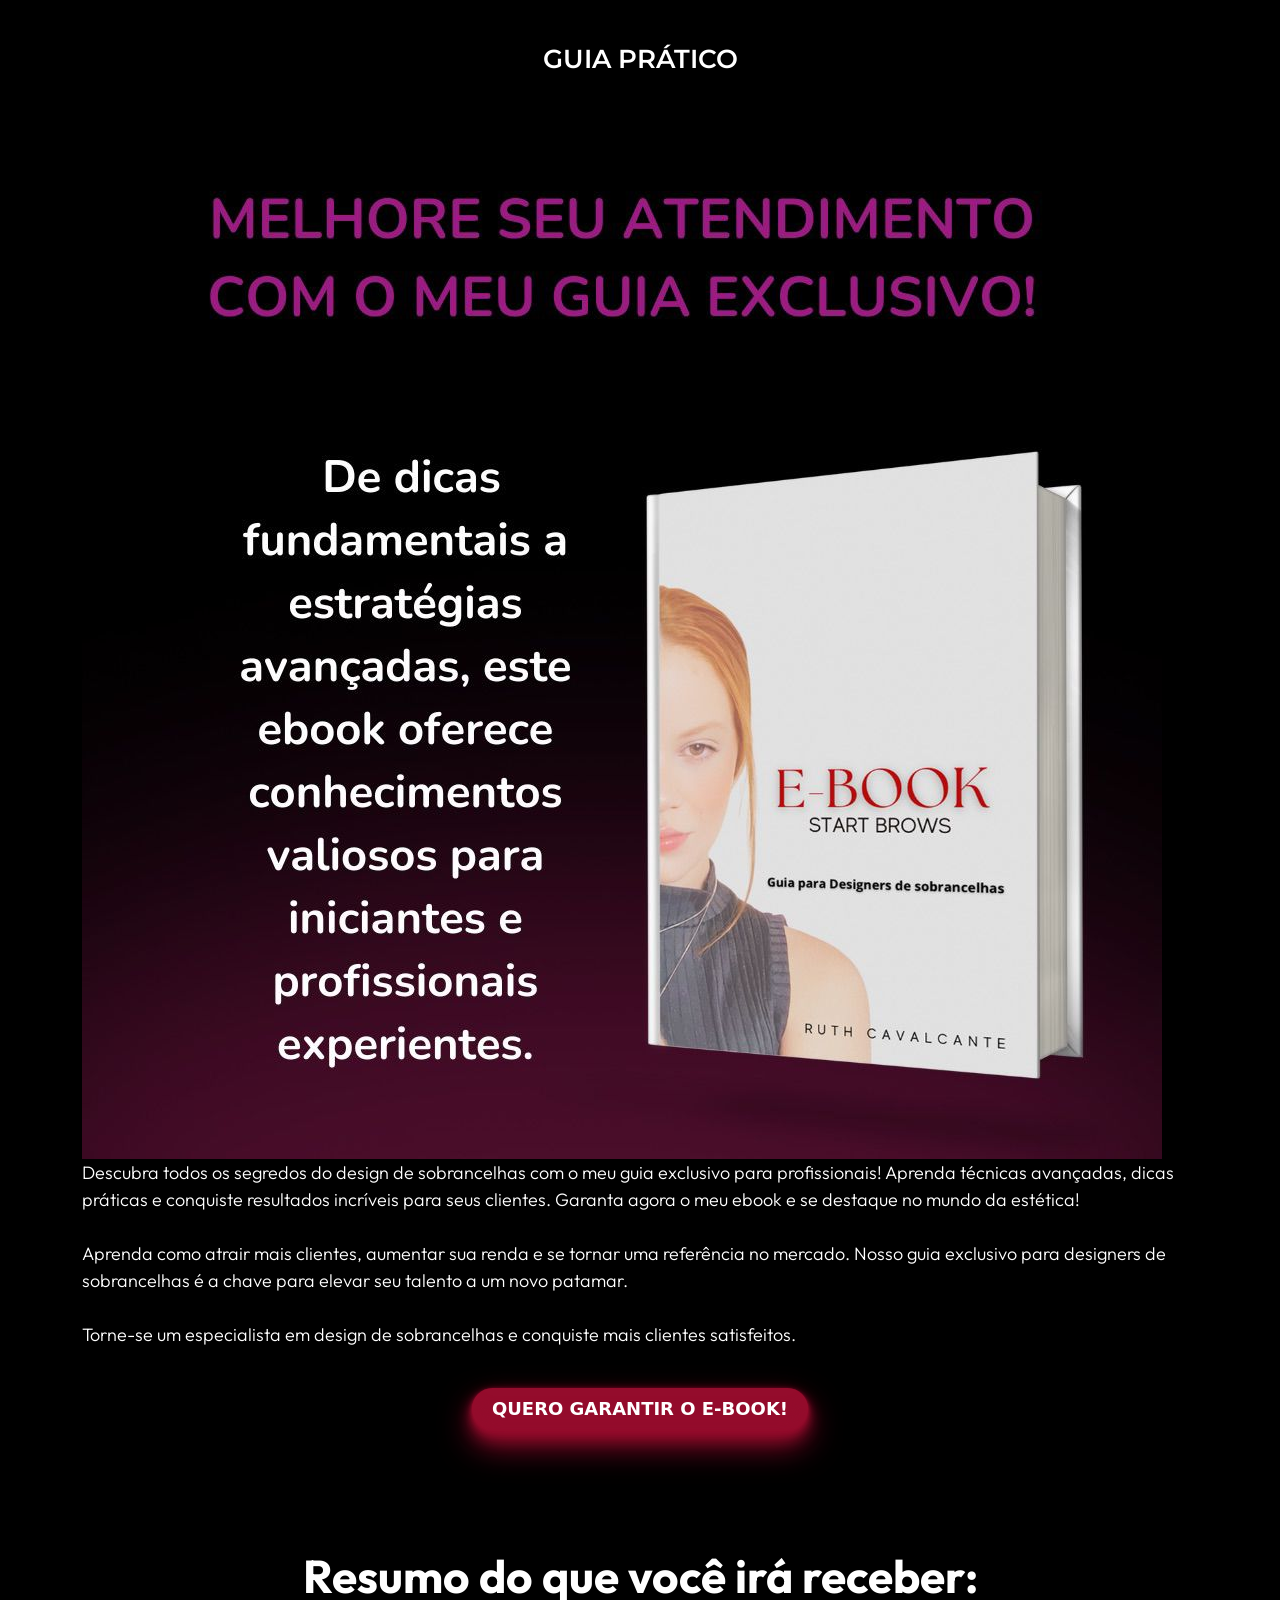
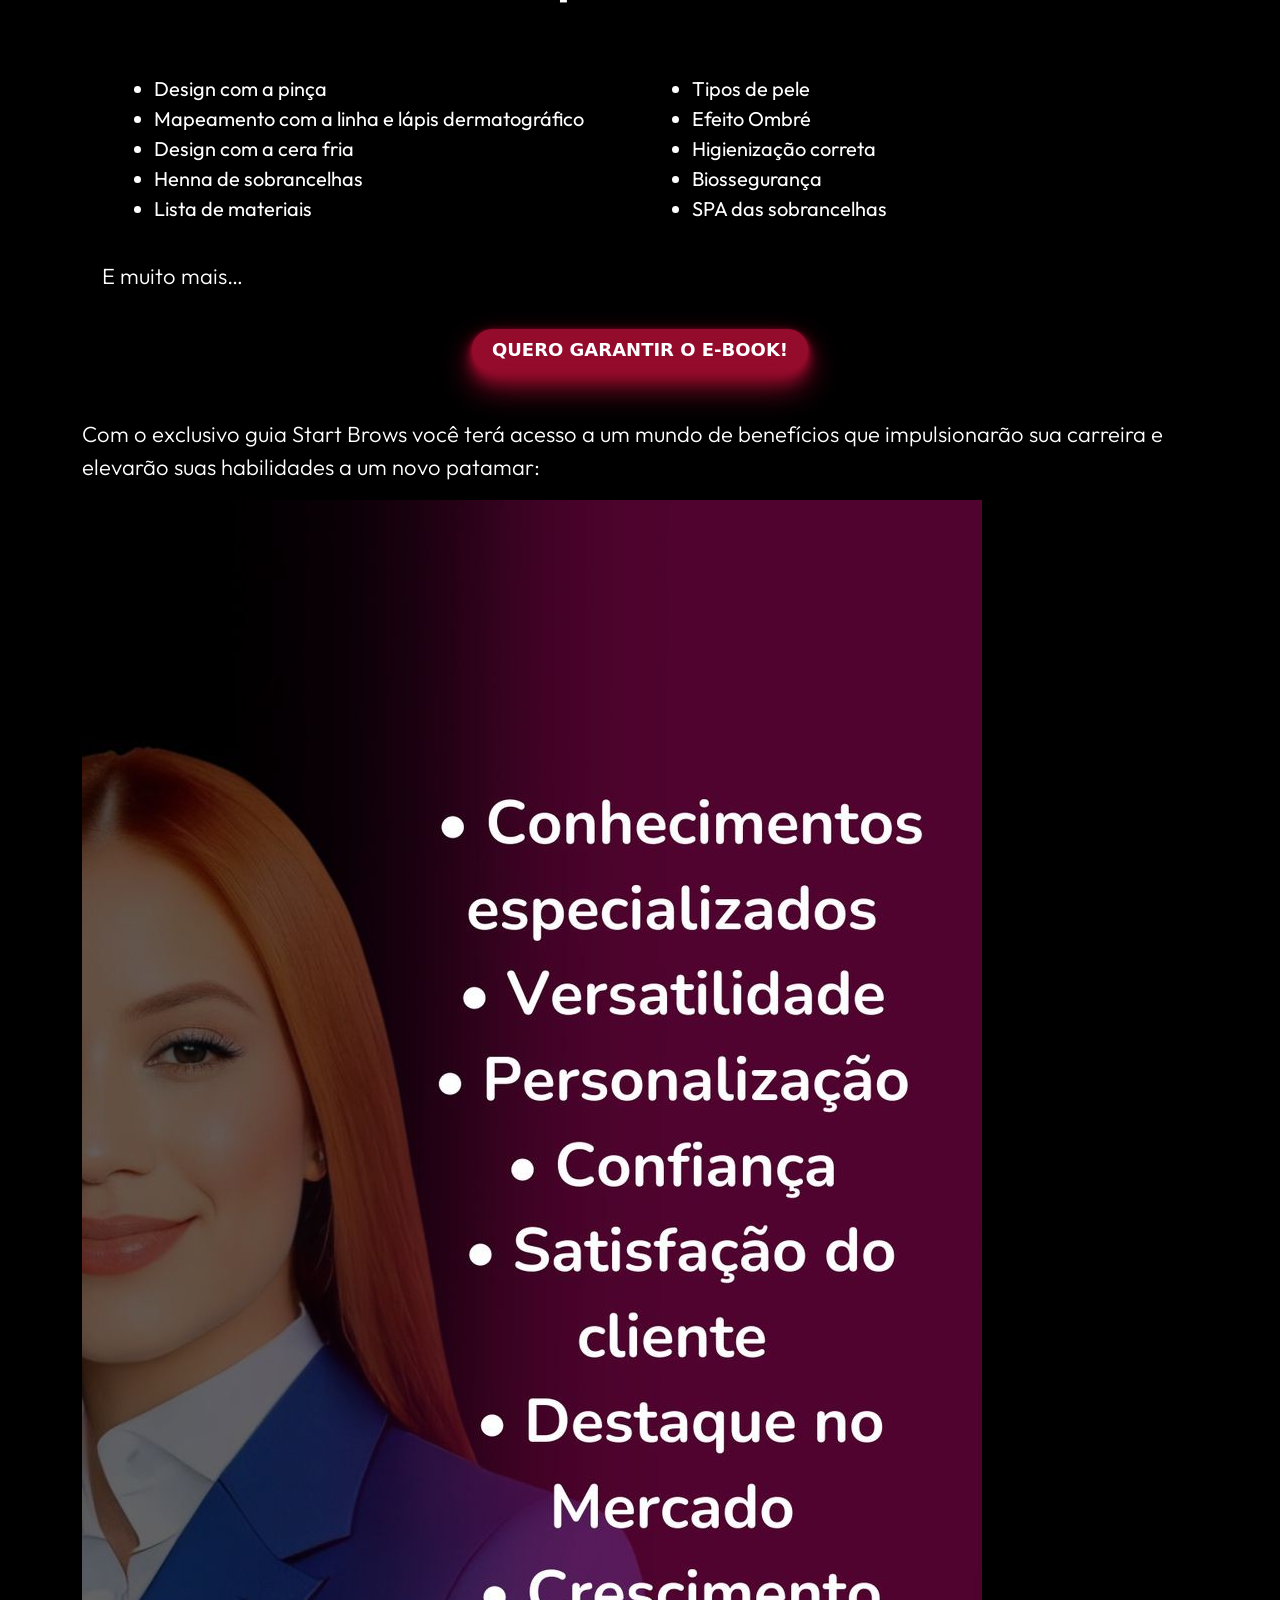
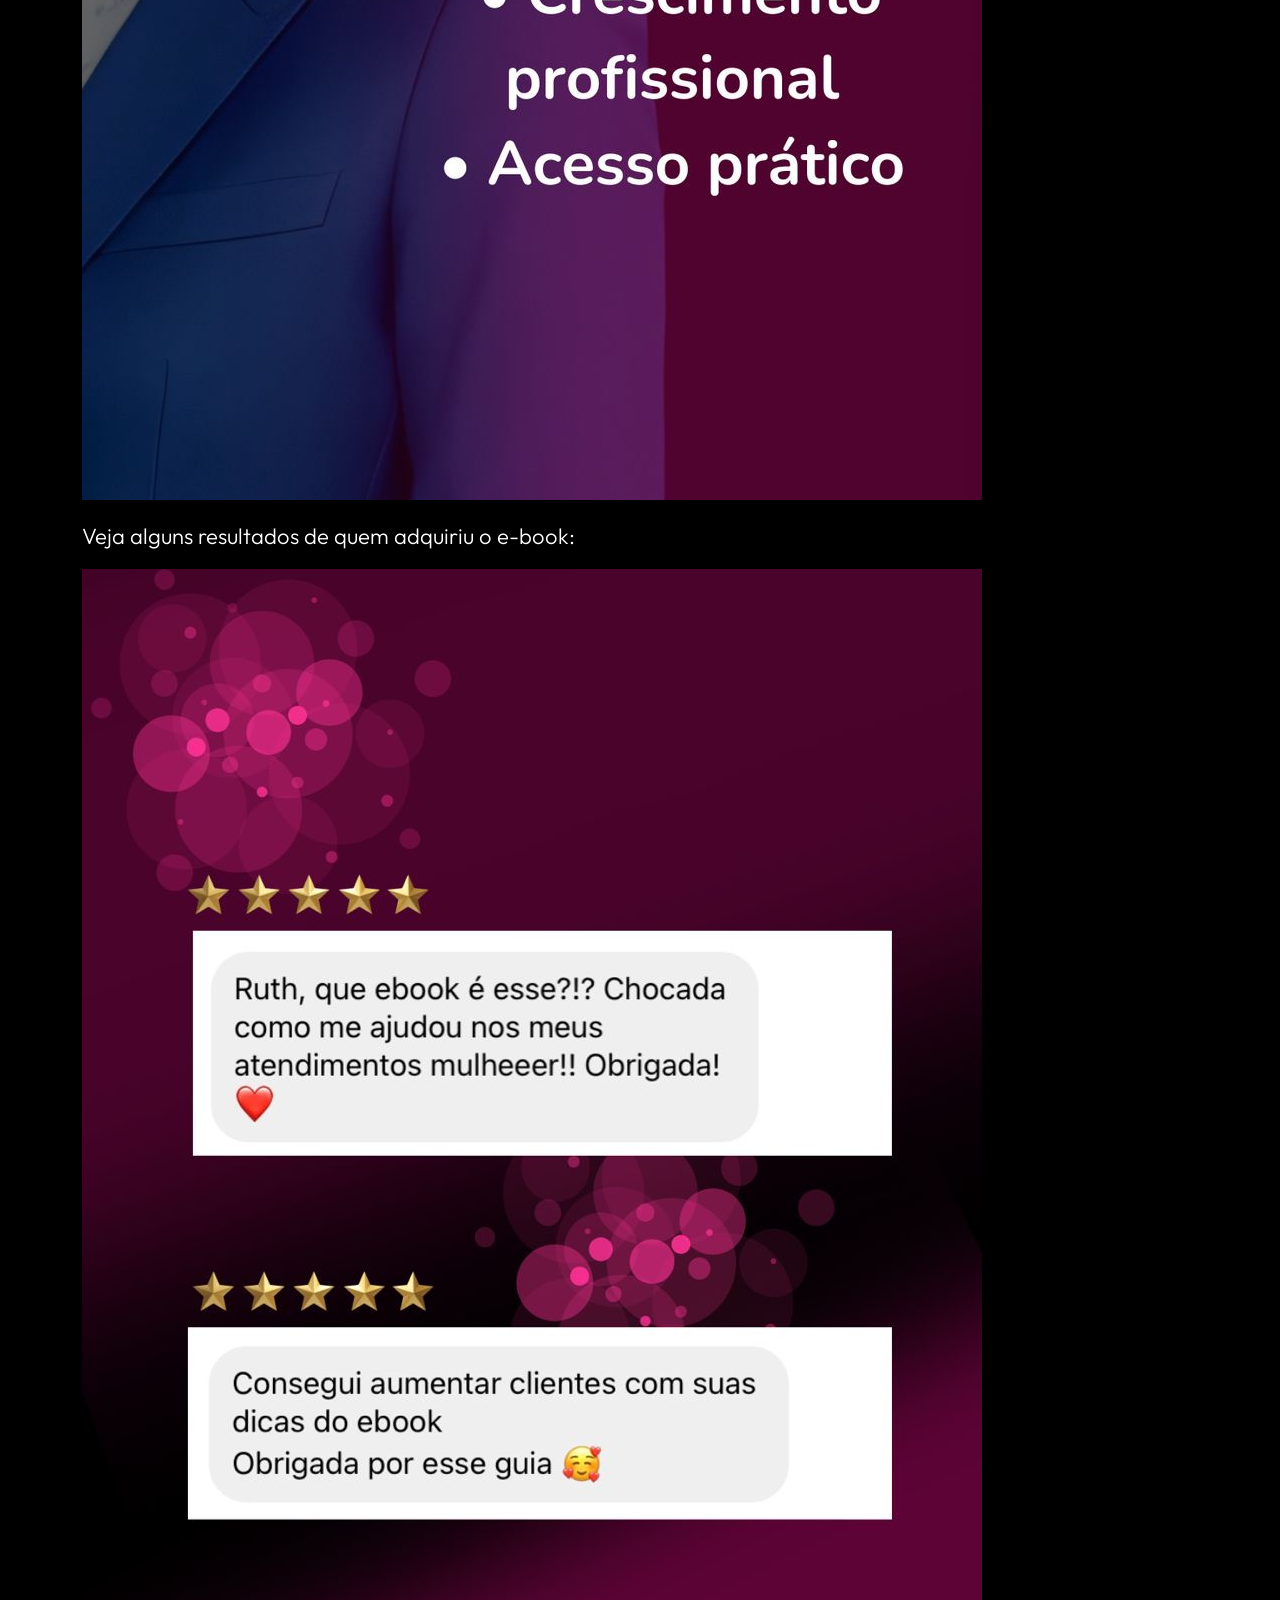
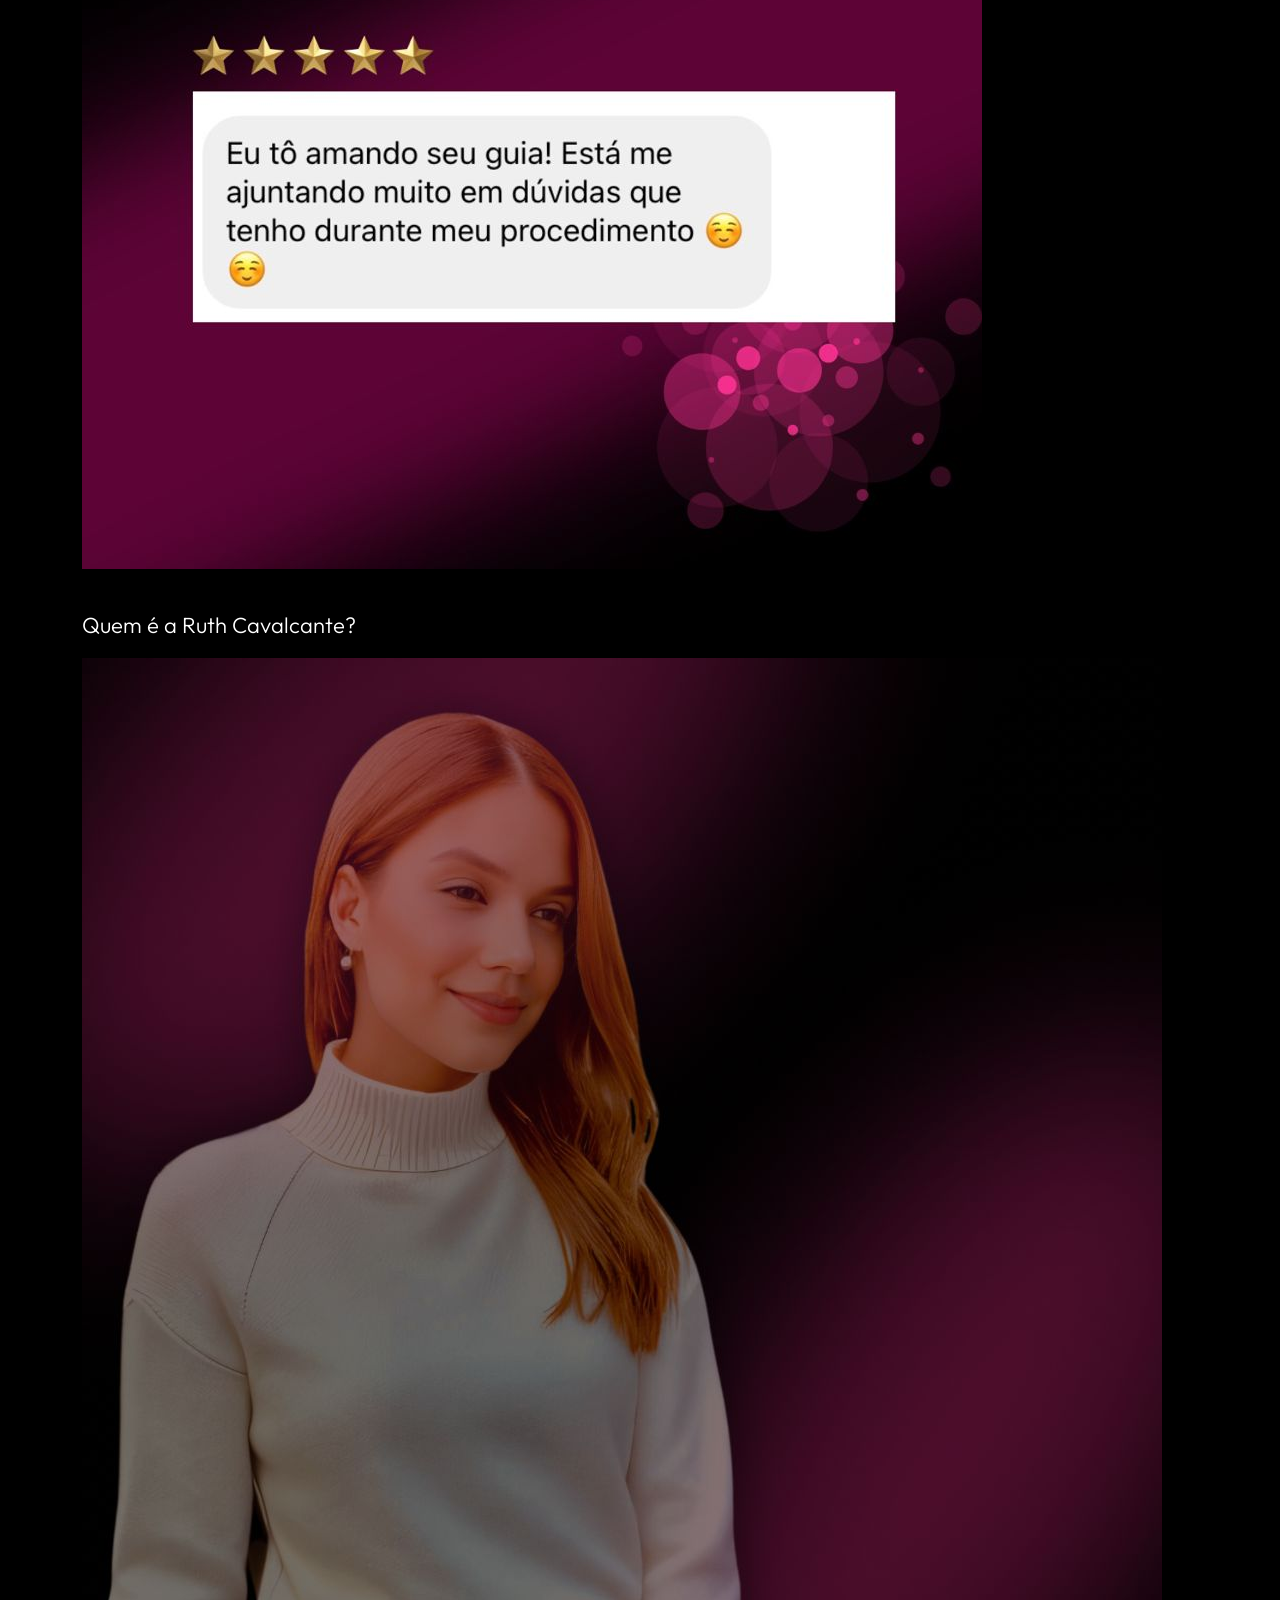
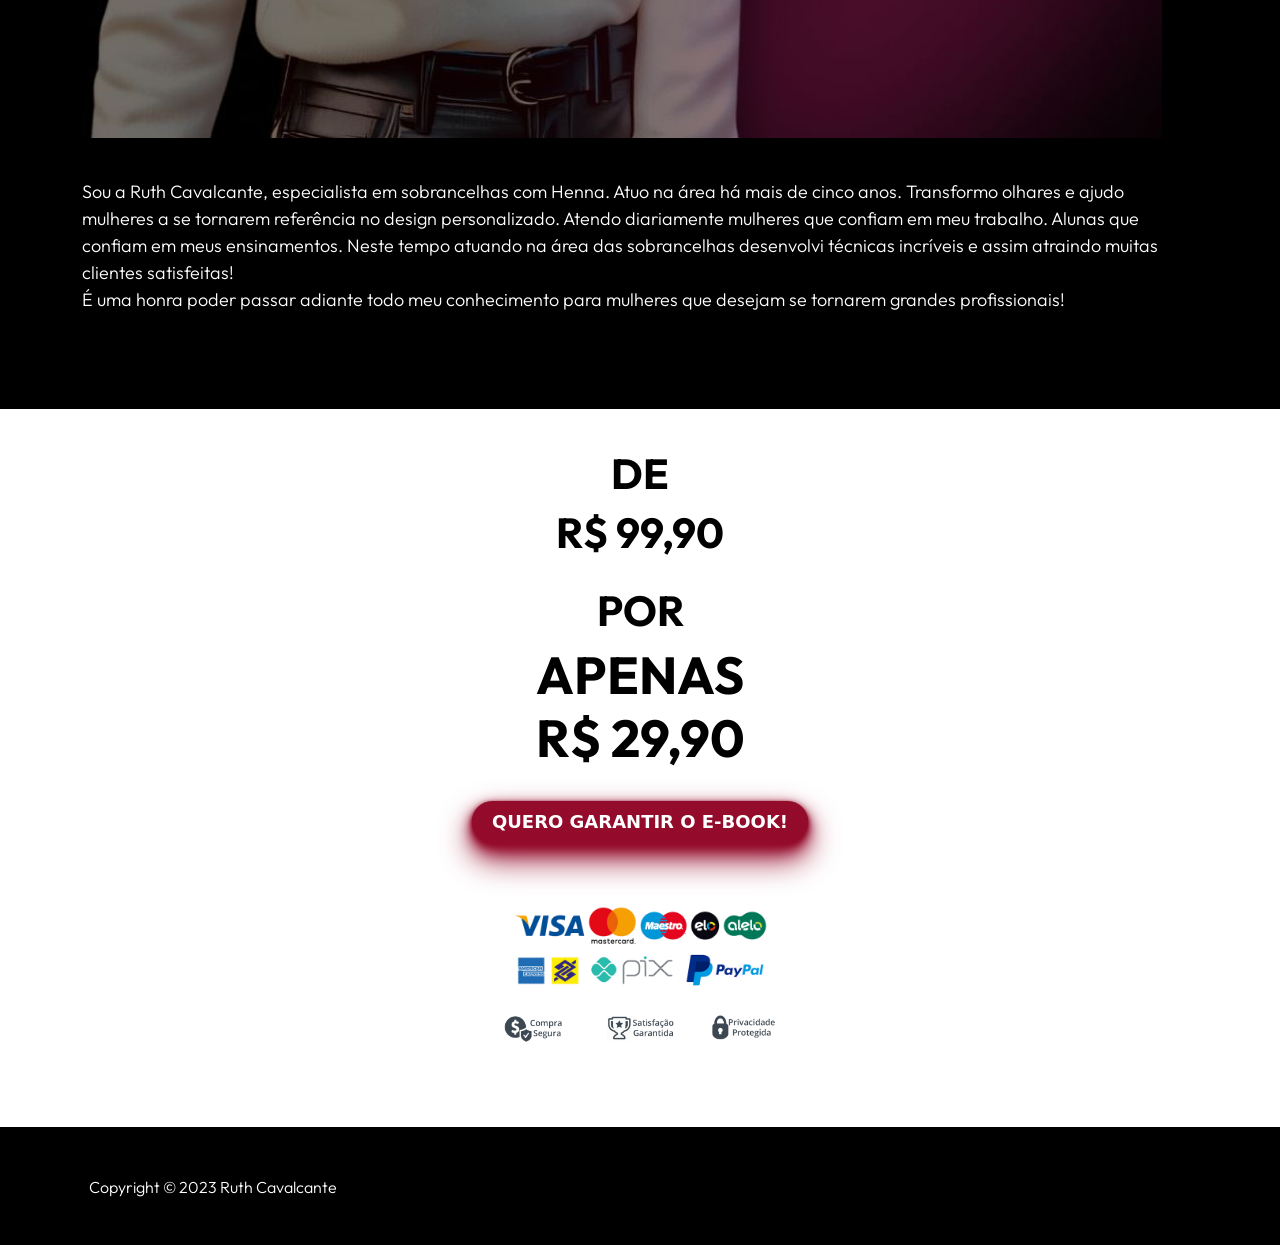
<file: index.html>
<!doctype html>
<html lang="en">

<head>
    <meta charset="utf-8">
    <meta name="viewport" content="width=device-width, initial-scale=1">

    <meta name="description" content="">
    <meta name="author" content="">

    <title>Guia Start Brows</title>

    <!-- Favicons -->
    <link rel="apple-touch-icon" sizes="57x57" href="images/favicon/apple-icon-57x57.png">
    <link rel="apple-touch-icon" sizes="60x60" href="images/favicon/apple-icon-60x60.png">
    <link rel="apple-touch-icon" sizes="72x72" href="images/favicon/apple-icon-72x72.png">
    <link rel="apple-touch-icon" sizes="76x76" href="images/favicon/apple-icon-76x76.png">
    <link rel="apple-touch-icon" sizes="114x114" href="images/favicon/apple-icon-114x114.png">
    <link rel="apple-touch-icon" sizes="120x120" href="images/favicon/apple-icon-120x120.png">
    <link rel="apple-touch-icon" sizes="144x144" href="images/favicon/apple-icon-144x144.png">
    <link rel="apple-touch-icon" sizes="152x152" href="images/favicon/apple-icon-152x152.png">
    <link rel="apple-touch-icon" sizes="180x180" href="images/favicon/apple-icon-180x180.png">
    <link rel="icon" type="image/png" sizes="192x192" href="images/favicon/android-icon-192x192.png">
    <link rel="icon" type="image/png" sizes="32x32" href="images/favicon/favicon-32x32.png">
    <link rel="icon" type="image/png" sizes="96x96" href="images/favicon/favicon-96x96.png">
    <link rel="icon" type="image/png" sizes="16x16" href="images/favicon/favicon-16x16.png">
    <link rel="manifest" href="images/favicon/manifest.json">
    <meta name="msapplication-TileColor" content="#ffffff">
    <meta name="msapplication-TileImage" content="images/favicon/ms-icon-144x144.png">
    <meta name="theme-color" content="#ffffff">

    <!-- CSS FILES -->
    <link rel="preconnect" href="https://fonts.googleapis.com">
    <link rel="preconnect" href="https://fonts.gstatic.com" crossorigin>
    <link href="https://fonts.googleapis.com/css2?family=Outfit:wght@100;200;400;700&display=swap" rel="stylesheet">
    <link href="css/bootstrap.min.css" rel="stylesheet">
    <link href="css/estilos.css" rel="stylesheet">
    <link href="css/bootstrap-icons.css" rel="stylesheet">
    <link href="css/templatemo-festava-live.css" rel="stylesheet">
    <link rel="preconnect" href="https://fonts.googleapis.com">
    <link href="https://fonts.googleapis.com/css2?family=Montserrat:wght@200;500&display=swap" rel="stylesheet">
</head>

<body>

    <main>
        <section class="secao-introducao espacamento-secao">
            <div class="container">   
                <div class="col-12 text-center">
                    <p style="font-family: 'Montserrat', sans-serif;font-weight: 600;font-size: 26px;color: white;padding: 0;margin: 0;">GUIA PRÁTICO</p>
                </div>             
                <div class="col-12 mb-4 mb-lg-0 d-flex align-items-center">
                    <img src="images/1.jpeg" style="max-width:100%"/>
                </div>                     
                    <p style="font-size: 18px;  color: white">
                        Descubra todos os segredos do design de sobrancelhas com o meu guia exclusivo para profissionais! Aprenda técnicas avançadas, dicas práticas e
                        conquiste resultados incríveis para seus clientes. Garanta agora o meu ebook e se destaque no mundo da estética!
                        <br/><br/>
                        Aprenda como atrair mais clientes, aumentar sua renda e se tornar uma referência no mercado. Nosso guia exclusivo para designers de sobrancelhas
                        é a chave para elevar seu talento a um novo patamar.
                        <br/><br/>
                        Torne-se um especialista em design de sobrancelhas e conquiste mais clientes satisfeitos.
                    </p>
                    <br/>
                <a class="botao-de-acao" role="button" href="https://p.eduzz.com/1844111">QUERO GARANTIR O E-BOOK!</a>
            </div>
        </section>

        <section class="secao-introducao espacamento-secao">
            <div class="container">
                <h2 class="titulo-aprender">Resumo do que você irá receber:</h2>    
                <div class="col-12 mb-4 mb-lg-0 d-flex">
                    
                    <div class="view-mobile">
                        <ul>
                            <li>Design com a pinça</li>
                            <li>Mapeamento com a linha e lápis dermatográfico</li>
                            <li>Design com a cera fria</li>
                            <li>Henna de sobrancelhas</li>
                            <li>Lista de materiais</li>
                            <li>Tipos de pele</li>
                            <li>Efeito Ombré</li>
                            <li>Higienização correta</li>
                            <li>Biossegurança</li>                      
                            <li>SPA das sobrancelhas</li>                            
                        </ul>
                        <p style="font-size: 22px;  margin-top: 20px; color: white">
                            E muito mais…
                        </p>
                    </div>
                    
                    <div class="container-flutuante">
                        <div class="div-flutuante">
                            <ul>
                                <li>Design com a pinça</li>
                                <li>Mapeamento com a linha e lápis dermatográfico</li>
                                <li>Design com a cera fria</li>
                                <li>Henna de sobrancelhas</li>
                                <li>Lista de materiais</li>
                            </ul>
                        </div>
                        <div class="div-flutuante">
                            <ul>                                
                                <li>Tipos de pele</li>
                                <li>Efeito Ombré</li>
                                <li>Higienização correta</li>
                                <li>Biossegurança</li>                      
                                <li>SPA das sobrancelhas</li>                                 
                            </ul>
                        </div>
                        <p style="font-size: 22px;  margin-top: 20px; color: white">
                            E muito mais…
                        </p>
                    </div>
                    
                </div>  
                <a class="botao-de-acao" role="button" href="https://p.eduzz.com/1844111">QUERO GARANTIR O E-BOOK!</a> 
                <br/><br/>
                <p style="font-size: 22px;  color: white">
                    Com o exclusivo guia Start Brows você terá acesso a um mundo de benefícios que impulsionarão sua carreira e elevarão suas habilidades a um novo patamar:
                </p>
                <img src="images/2.jpeg" style="max-width:100%"/> 
                <p style="font-size: 22px;  margin-top: 20px; color: white">
                    Veja alguns resultados de quem adquiriu o e-book:
                </p>
                <img src="images/3.jpeg" style="max-width:100%;padding-bottom: 20px;"/> 
                <p style="font-size: 22px;  margin-top: 20px; color: white">
                    Quem é a Ruth Cavalcante?
                </p>
                <img src="images/4.jpeg" style="max-width:100%;"/> 
                <p style="font-size:18px;  margin-top: 40px; color: white">
                    Sou a Ruth Cavalcante, especialista em sobrancelhas com Henna. Atuo na área há mais de cinco anos. Transformo olhares e ajudo mulheres a se tornarem
                    referência no design personalizado. Atendo diariamente mulheres que confiam em meu trabalho. Alunas que confiam em meus ensinamentos. Neste tempo
                    atuando na área das sobrancelhas desenvolvi técnicas incríveis e assim atraindo muitas clientes satisfeitas! <br/> É uma honra poder passar adiante todo
                    meu conhecimento para mulheres que desejam se tornarem grandes profissionais!
                </p>
            </div>
        </section>

        <section class="secao-preco espacamento-secao">
            <div class="container">         
                <div style="text-align: center;">
                   
                    <h2 style="font-size: 42px;">DE</h2> 
                    <div style="margin-bottom: 20px; display: flex; justify-content: center;">
                        
                        <h2 style="font-size: 42px; position: relative">R$ 99,90</h2>
                    </div>                    
                    <h2 style="font-size: 42px;">POR</h2>
                    <h1 style="font-size: 52px; color: black;">APENAS <br/> R$ 29,90</h1>            
                    <br/>
                </div>  
                <a class="botao-de-acao" role="button" href="https://p.eduzz.com/1844111">QUERO GARANTIR O E-BOOK!</a> 
                <br/>
                <div style="text-align: center;">
                    <img src="images/pagamentos.png" width="300" style="margin-top: 40px;"/>
                    <br />
                    <img src="images/compra-garantida.png" width="300" style="margin-top: 20px;"/>  
                </div>           
            </div>
        </section>

    </main>

    <footer class="site-footer">
        <div class="container">
            <div class="row">
                <div class="col-lg-3 col-12 mt-5">
                    <p class="copyright-text" style="text-align: center;">Copyright © 2023 Ruth Cavalcante</p>
                </div>
            </div>
        </div>
    </footer>

    <!-- JAVASCRIPT FILES -->
    <script src="js/jquery.min.js"></script>
    <script src="js/bootstrap.min.js"></script>
    <script src="js/click-scroll.js"></script>
    <script src="js/custom.js"></script>

</body>

</html>
</file>
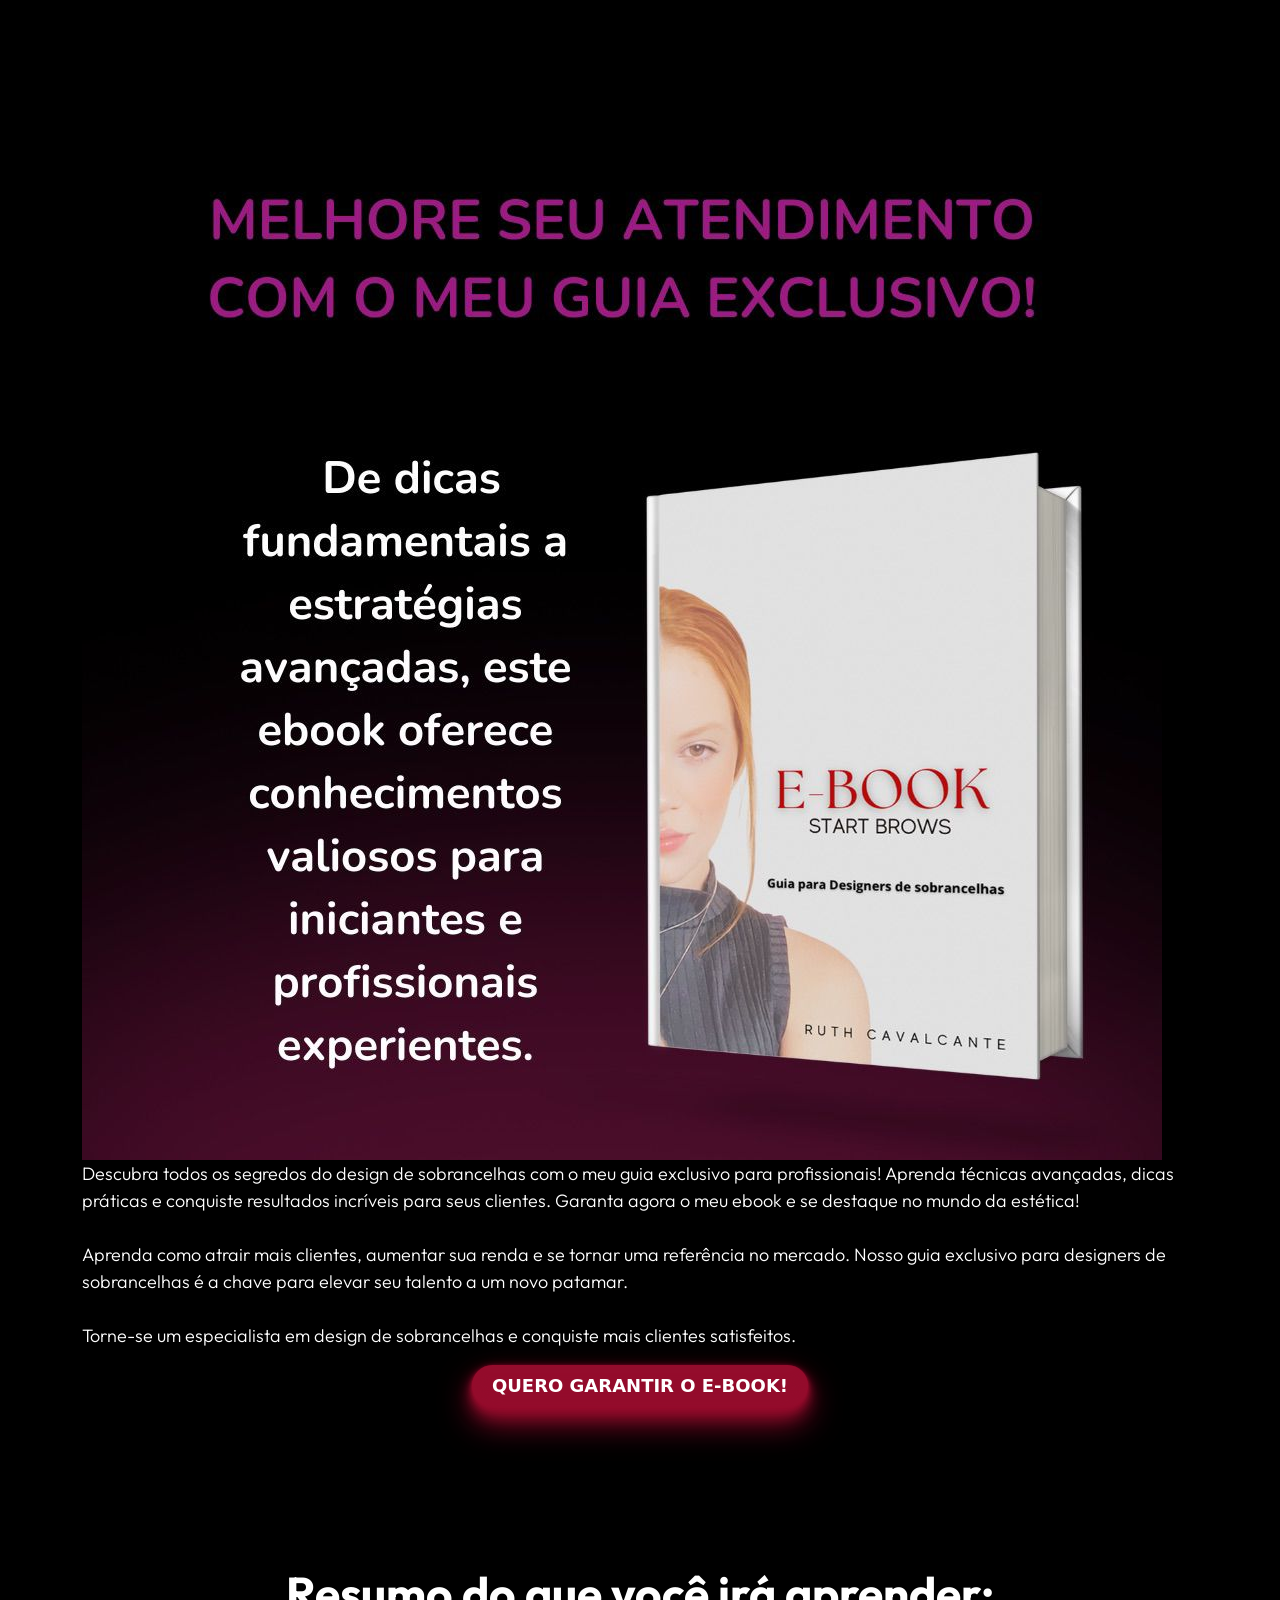
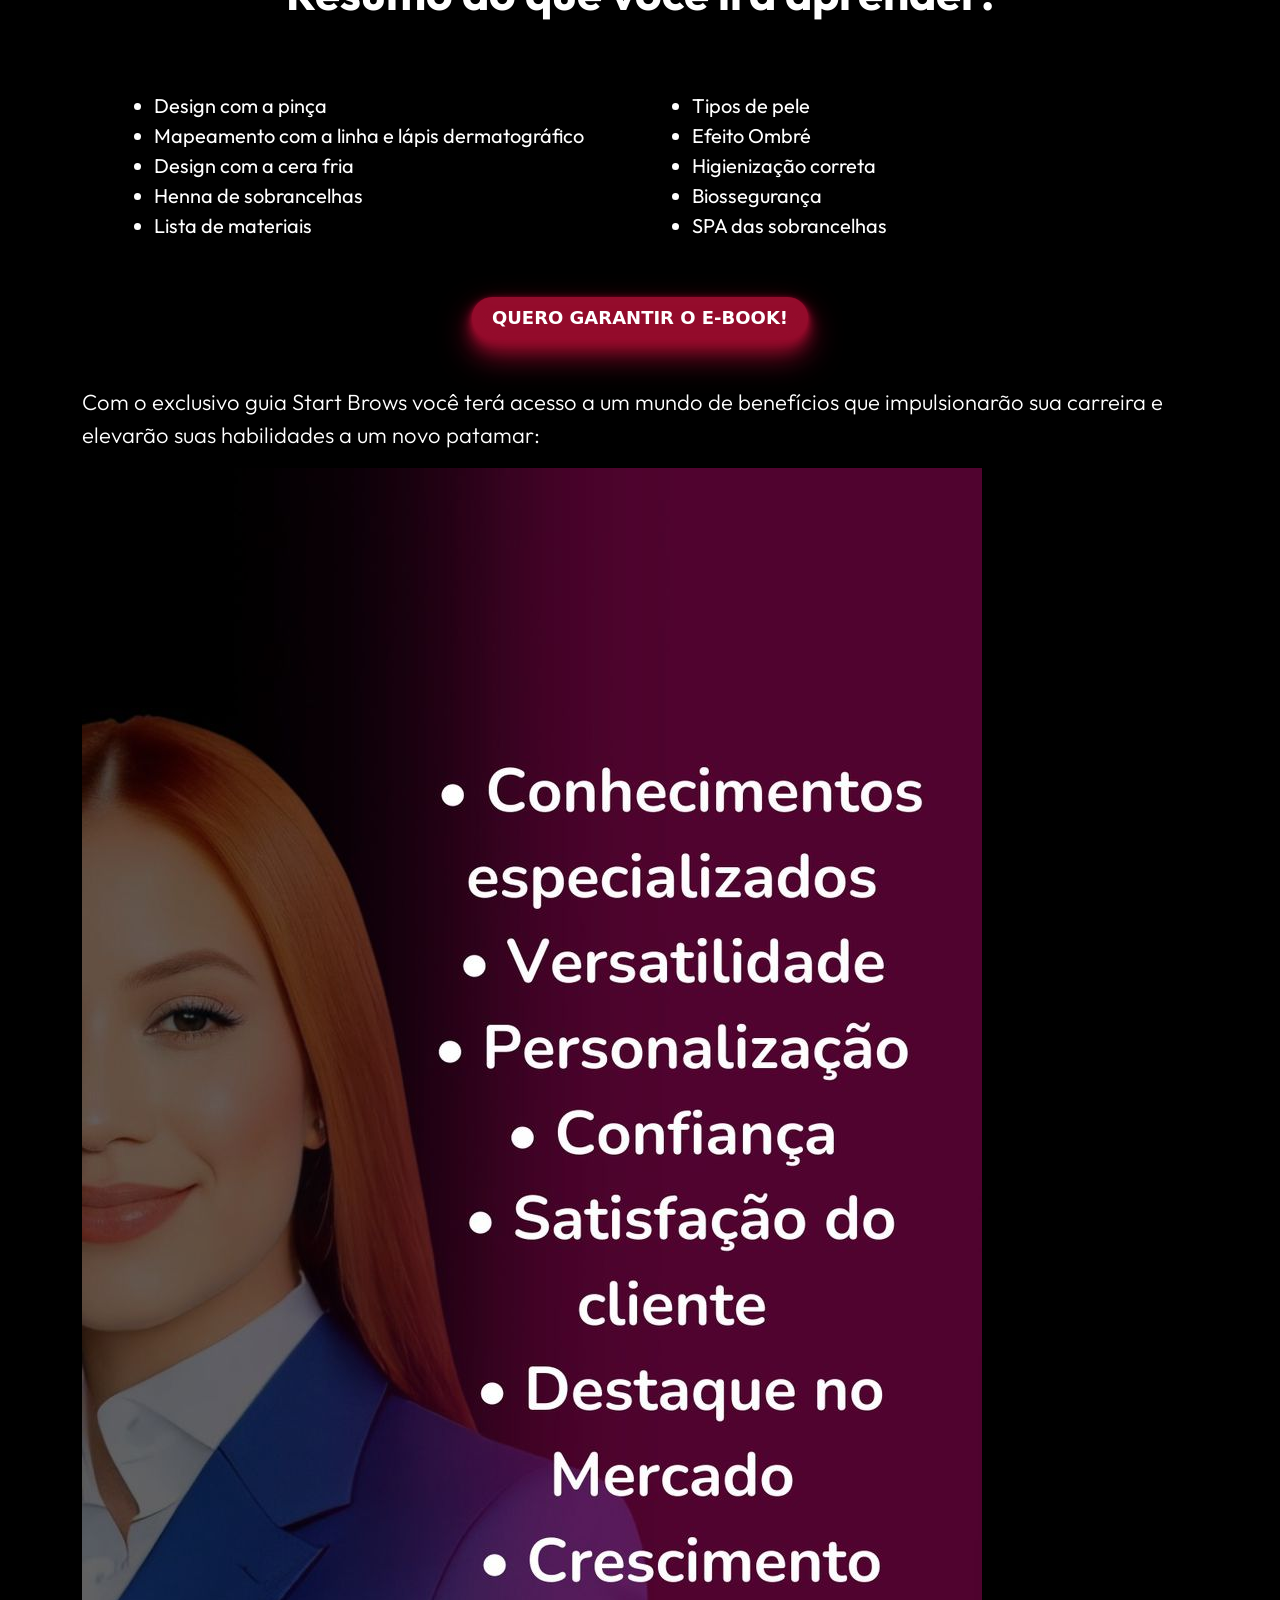
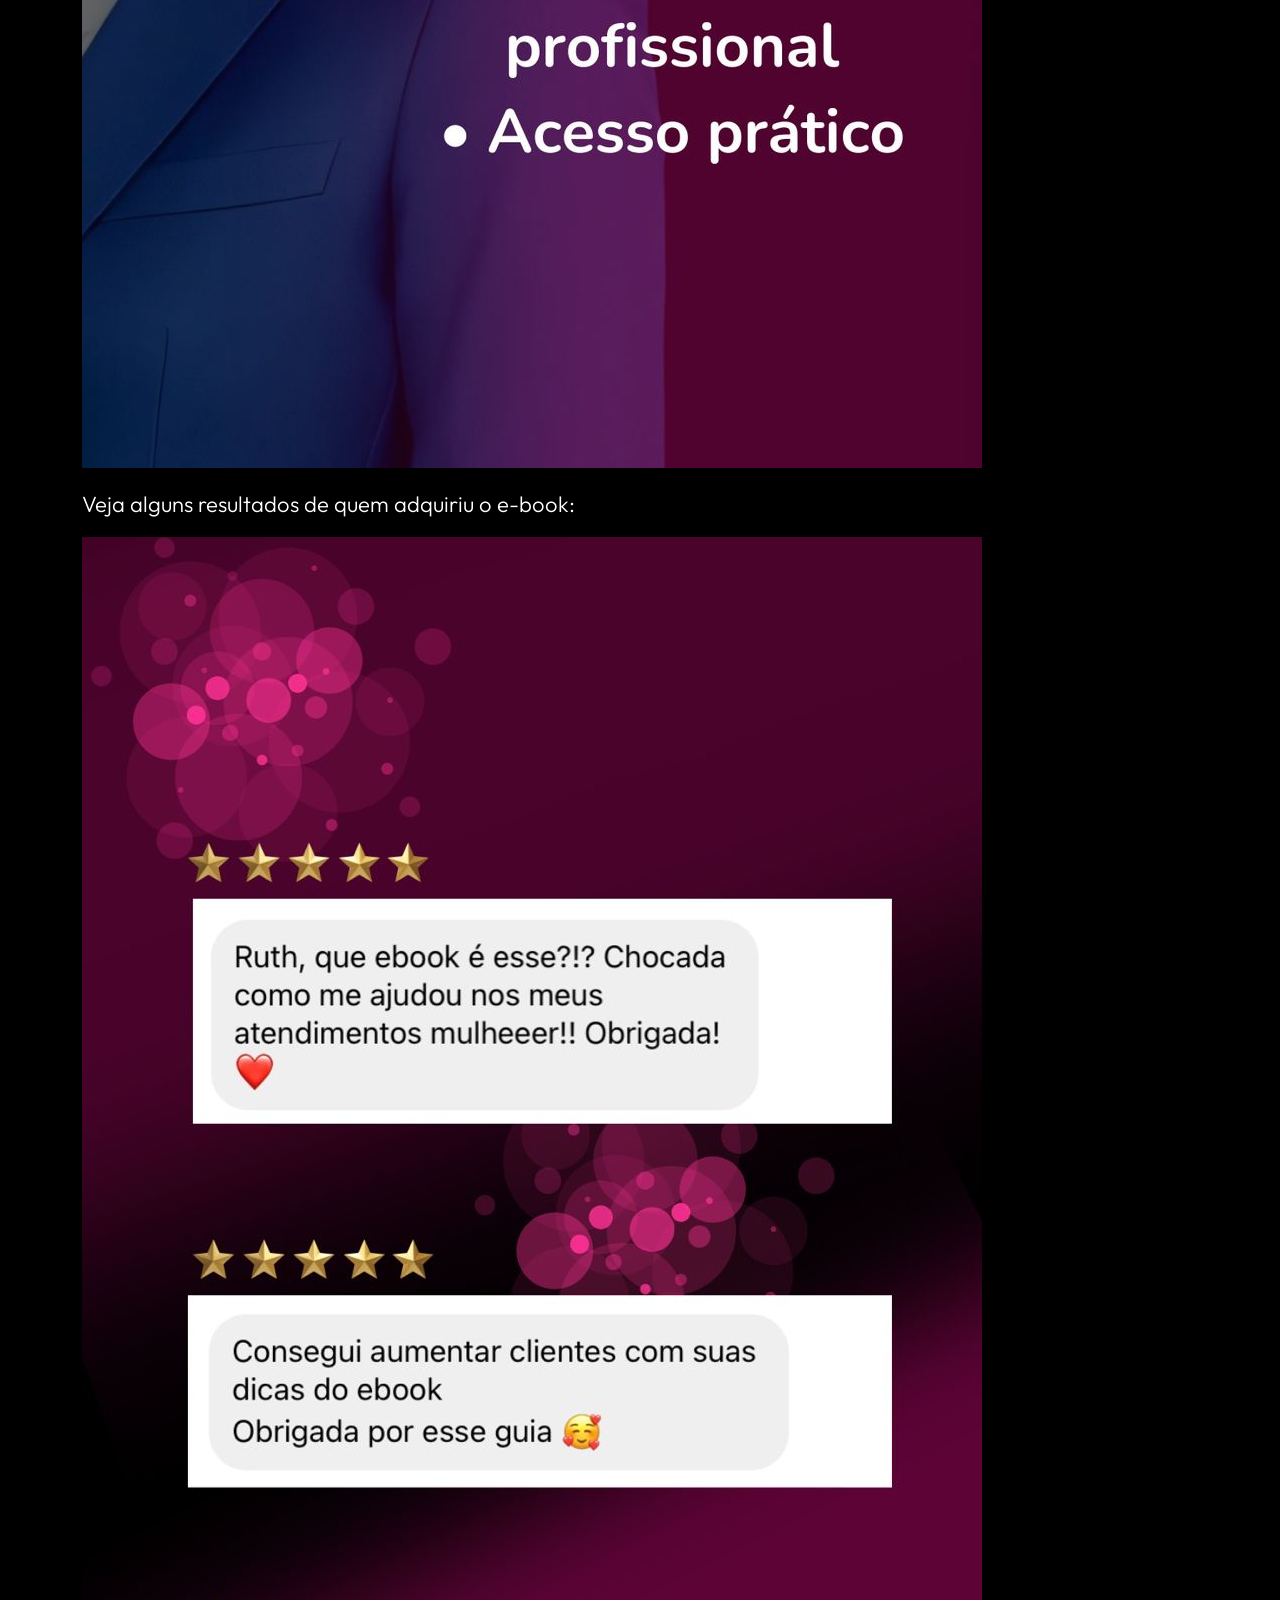
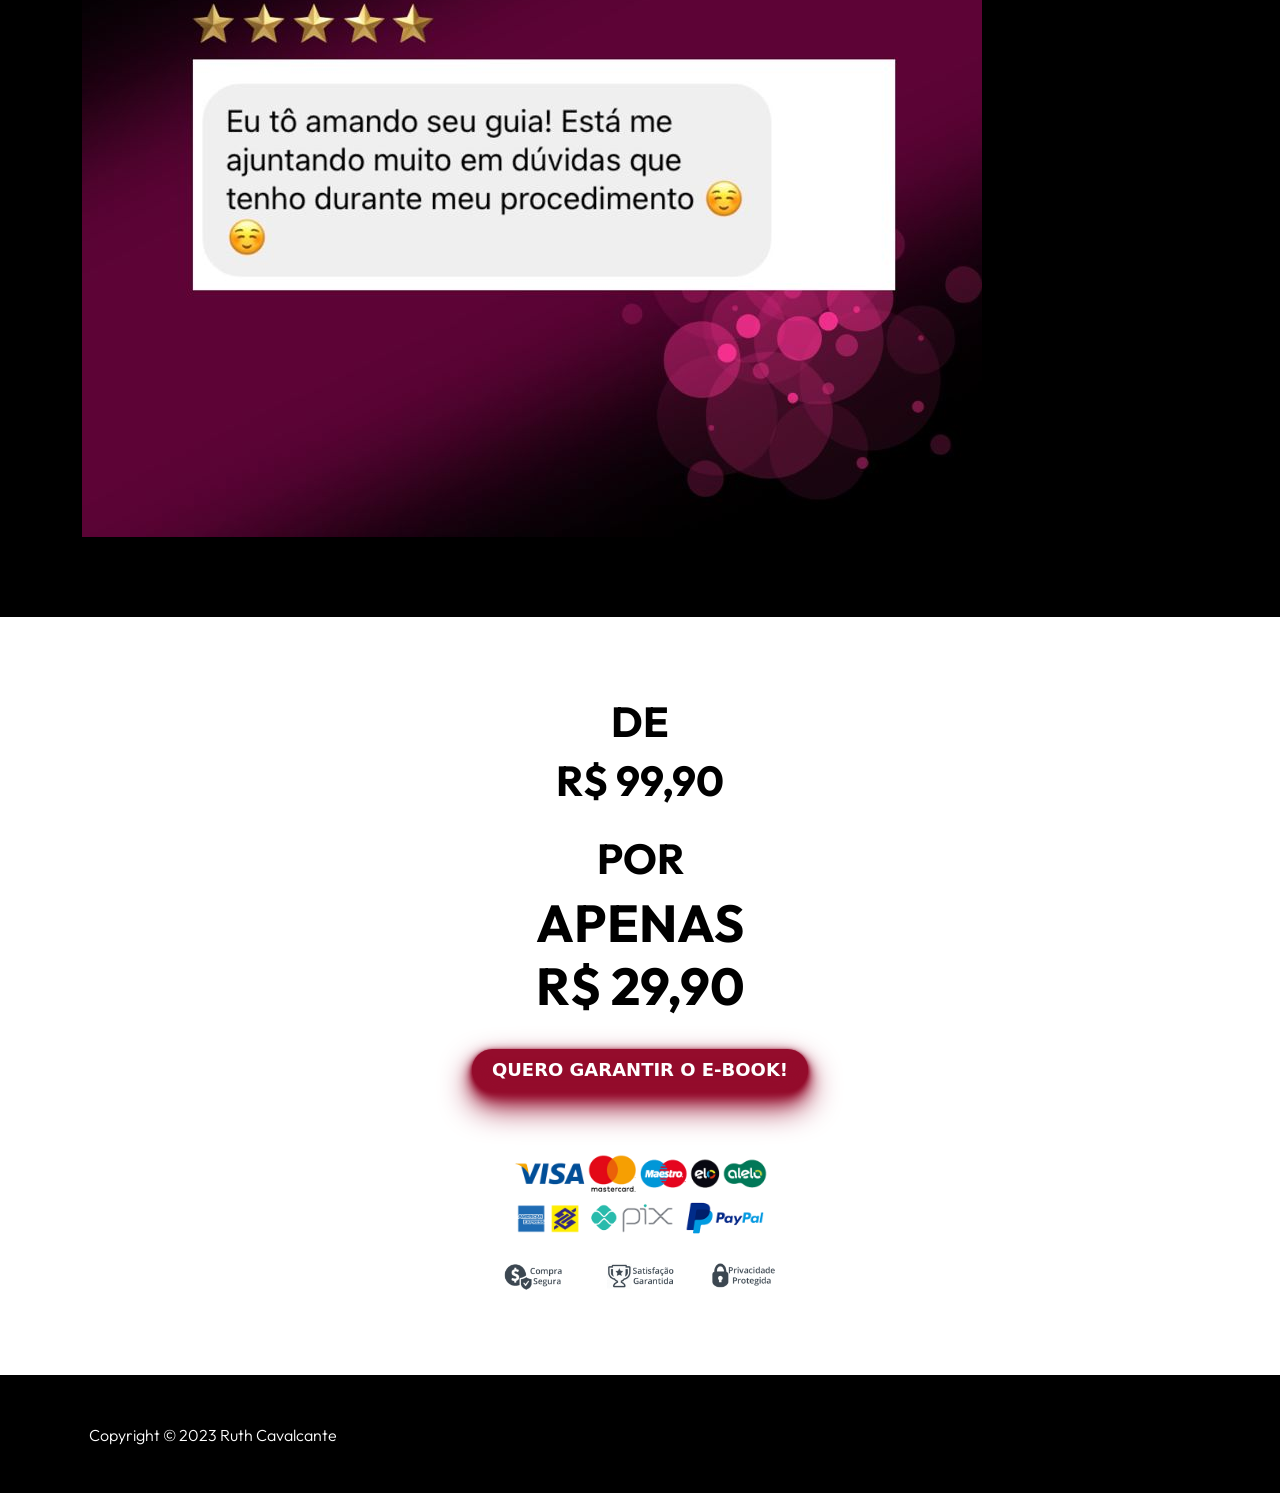
<file: ruth/index.html>
<!doctype html>
<html lang="en">

<head>
    <meta charset="utf-8">
    <meta name="viewport" content="width=device-width, initial-scale=1">

    <meta name="description" content="">
    <meta name="author" content="">

    <title>Curso Start Brows - Ruth Cavalcante</title>

    <!-- Favicons -->
    <link rel="apple-touch-icon" sizes="57x57" href="images/favicon/apple-icon-57x57.png">
    <link rel="apple-touch-icon" sizes="60x60" href="images/favicon/apple-icon-60x60.png">
    <link rel="apple-touch-icon" sizes="72x72" href="images/favicon/apple-icon-72x72.png">
    <link rel="apple-touch-icon" sizes="76x76" href="images/favicon/apple-icon-76x76.png">
    <link rel="apple-touch-icon" sizes="114x114" href="images/favicon/apple-icon-114x114.png">
    <link rel="apple-touch-icon" sizes="120x120" href="images/favicon/apple-icon-120x120.png">
    <link rel="apple-touch-icon" sizes="144x144" href="images/favicon/apple-icon-144x144.png">
    <link rel="apple-touch-icon" sizes="152x152" href="images/favicon/apple-icon-152x152.png">
    <link rel="apple-touch-icon" sizes="180x180" href="images/favicon/apple-icon-180x180.png">
    <link rel="icon" type="image/png" sizes="192x192" href="images/favicon/android-icon-192x192.png">
    <link rel="icon" type="image/png" sizes="32x32" href="images/favicon/favicon-32x32.png">
    <link rel="icon" type="image/png" sizes="96x96" href="images/favicon/favicon-96x96.png">
    <link rel="icon" type="image/png" sizes="16x16" href="images/favicon/favicon-16x16.png">
    <link rel="manifest" href="images/favicon/manifest.json">
    <meta name="msapplication-TileColor" content="#ffffff">
    <meta name="msapplication-TileImage" content="images/favicon/ms-icon-144x144.png">
    <meta name="theme-color" content="#ffffff">

    <!-- CSS FILES -->
    <link rel="preconnect" href="https://fonts.googleapis.com">
    <link rel="preconnect" href="https://fonts.gstatic.com" crossorigin>
    <link href="https://fonts.googleapis.com/css2?family=Outfit:wght@100;200;400;700&display=swap" rel="stylesheet">
    <link href="css/bootstrap.min.css" rel="stylesheet">
    <link href="css/estilos.css" rel="stylesheet">
    <link href="css/bootstrap-icons.css" rel="stylesheet">
    <link href="css/templatemo-festava-live.css" rel="stylesheet">
    <link href="https://fonts.googleapis.com/css2?family=Playfair+Display:ital,wght@0,400;1,600&display=swap" rel="stylesheet"> 
</head>

<body>

    <main>
        <section class="secao-introducao espacamento-secao">
            <div class="container">                
                <div class="col-12 mb-4 mb-lg-0 d-flex align-items-center">
                    <img src="images/1.jpeg" style="max-width:100%"/>
                </div>                     
                    <p style="font-size: 18px;  color: white">
                        Descubra todos os segredos do design de sobrancelhas com o meu guia exclusivo para profissionais! Aprenda técnicas avançadas, dicas práticas e
                        conquiste resultados incríveis para seus clientes. Garanta agora o meu ebook e se destaque no mundo da estética!
                        <br/><br/>
                        Aprenda como atrair mais clientes, aumentar sua renda e se tornar uma referência no mercado. Nosso guia exclusivo para designers de sobrancelhas
                        é a chave para elevar seu talento a um novo patamar.
                        <br/><br/>
                        Torne-se um especialista em design de sobrancelhas e conquiste mais clientes satisfeitos.
                    </p>
                <a class="botao-de-acao" role="button" href="https://p.eduzz.com/1844111">QUERO GARANTIR O E-BOOK!</a>
            </div>
        </section>

        <section class="secao-introducao espacamento-secao">
            <div class="container">
                <h2 class="titulo-aprender">Resumo do que você irá aprender:</h2>    
                <div class="col-12 mb-4 mb-lg-0 d-flex">
                    
                    <div class="view-mobile">
                        <ul>
                            <li>Design com a pinça</li>
                            <li>Mapeamento com a linha e lápis dermatográfico</li>
                            <li>Design com a cera fria</li>
                            <li>Henna de sobrancelhas</li>
                            <li>Lista de materiais</li>
                            <li>Tipos de pele</li>
                            <li>Efeito Ombré</li>
                            <li>Higienização correta</li>
                            <li>Biossegurança</li>                      
                            <li>SPA das sobrancelhas</li>                            
                        </ul>
                    </div>
                    
                    <div class="container-flutuante">
                        <div class="div-flutuante">
                            <ul>
                                <li>Design com a pinça</li>
                                <li>Mapeamento com a linha e lápis dermatográfico</li>
                                <li>Design com a cera fria</li>
                                <li>Henna de sobrancelhas</li>
                                <li>Lista de materiais</li>
                            </ul>
                        </div>
                        <div class="div-flutuante">
                            <ul>                                
                                <li>Tipos de pele</li>
                                <li>Efeito Ombré</li>
                                <li>Higienização correta</li>
                                <li>Biossegurança</li>                      
                                <li>SPA das sobrancelhas</li>                                 
                            </ul>
                        </div>
                    </div>
                    
                </div>  
                <a class="botao-de-acao" role="button" href="https://p.eduzz.com/1844111">QUERO GARANTIR O E-BOOK!</a> 
                <br/><br/>
                <p style="font-size: 22px;  color: white">
                    Com o exclusivo guia Start Brows você terá acesso a um mundo de benefícios que impulsionarão sua carreira e elevarão suas habilidades a um novo patamar:
                </p>
                <img src="images/2.jpeg" style="max-width:100%"/> 
                <p style="font-size: 22px;  margin-top: 20px; color: white">
                    Veja alguns resultados de quem adquiriu o e-book:
                </p>
                <img src="images/3.jpeg" style="max-width:100%;"/>            
            </div>
        </section>

        <section class="secao-preco espacamento-secao">
            <div class="container">         
                <div style="text-align: center;">
                   
                    <h2 style="font-size: 42px;">DE</h2> 
                    <div style="margin-bottom: 20px; display: flex; justify-content: center;">
                        
                        <h2 style="font-size: 42px; position: relative">R$ 99,90</h2>
                    </div>                    
                    <h2 style="font-size: 42px;">POR</h2>
                    <h1 style="font-size: 52px; color: black;">APENAS <br/> R$ 29,90</h1>            
                    <br/>
                </div>  
                <a class="botao-de-acao" role="button" href="https://p.eduzz.com/1844111">QUERO GARANTIR O E-BOOK!</a> 
                <br/>
                <div style="text-align: center;">
                    <img src="images/pagamentos.png" width="300" style="margin-top: 40px;"/>
                    <br />
                    <img src="images/compra-garantida.png" width="300" style="margin-top: 20px;"/>  
                </div>           
            </div>
        </section>

    </main>

    <footer class="site-footer">
        <div class="container">
            <div class="row">
                <div class="col-lg-3 col-12 mt-5">
                    <p class="copyright-text" style="text-align: center;">Copyright © 2023 Ruth Cavalcante</p>
                </div>
            </div>
        </div>
    </footer>

    <!-- JAVASCRIPT FILES -->
    <script src="js/jquery.min.js"></script>
    <script src="js/bootstrap.min.js"></script>
    <script src="js/click-scroll.js"></script>
    <script src="js/custom.js"></script>

</body>

</html>
</file>
<file: css/estilos.css>
/* Seção de Introdução */
.secao-introducao {
  background-color: black;
}

/* Seção de Você vai aprender */
.secao-aprender {
  background: hsla(351, 100%, 25%, 1);
  background: linear-gradient(270deg, hsla(351, 100%, 25%, 1) 0%, hsla(9, 59%, 7%, 1) 100%);  
  background: -moz-linear-gradient(270deg, hsla(351, 100%, 25%, 1) 0%, hsla(9, 59%, 7%, 1) 100%);  
  background: -webkit-linear-gradient(270deg, hsla(351, 100%, 25%, 1) 0%, hsla(9, 59%, 7%, 1) 100%);  
  filter: progid: DXImageTransform.Microsoft.gradient( startColorstr="#7f0012", endColorstr="#1b0a07", GradientType=1 );
}

/* Espaçamento de seção */
.espacamento-secao {
  padding-top: 40px;
  padding-bottom: 80px;
}

/* Estilo para o título do site */
.titulo-site {
  font-family: 'Montserrat', sans-serif;
  font-weight: 600;
  font-size: 30px;
  color: white;
}

/* Estilo para o slogan do site */
.slogan-site {
  font-family: 'Montserrat', sans-serif;
  font-size: 30px;
  color: white;
  padding: 0;
}

/* Estilo para o título da seção Você vai aprender */
.titulo-aprender {
  font-size: 46px;
  text-align: center;
  color: white;
  margin-bottom: 30px;
}

/* Estilo para o botão de ação */
.botao-de-acao {
  background-color: #940c2c;
  border-radius: 100px;
  box-shadow: rgba(148, 12, 44, 1) 0 -25px 18px -14px inset, rgba(148, 12, 44, 1) 0 1px 2px, rgba(148, 12, 44, 1) 0 2px 4px, rgba(148, 12, 44, 1) 0 4px 8px, rgba(148, 12, 44, 1) 0 8px 16px, rgba(148, 12, 44, 1) 0 16px 32px;
  color: white;
  cursor: pointer;
  display: inline-block;
  font-family: CerebriSans-Regular, -apple-system, system-ui, Roboto, sans-serif;
  padding: 7px 20px;
  text-align: center;
  text-decoration: none;
  transition: all 250ms;
  border: 0;
  font-size: 18px;
  font-weight: bold;
  user-select: none;
  -webkit-user-select: none;
  touch-action: manipulation;
  margin: 0 auto;
  display: block;
  max-width: fit-content;
}

.botao-de-acao:hover {
  box-shadow: rgba(255, 58, 118, 0.8) 0 -25px 18px -14px inset, rgba(255, 58, 118, 0.8) 0 1px 2px, rgba(255, 58, 118, 0.8) 0 2px 4px, rgba(255, 58, 118, 0.8) 0 4px 8px, rgba(255, 58, 118, 0.8) 0 8px 16px, rgba(255, 58, 118, 0.8) 0 16px 32px;
  color: white;
  transform: scale(1.05) rotate(-1deg);
}

/* Estilização da lista */
ul li {
  color: white;
  font-size: 20px;
  font-weight: normal;
}

/* Conteiner para adicionar as DIVs flutuantes */
.container-flutuante {
  padding: 20px;
  width: inherit;
}

/* DIV flutuante para vizualização de conteúdo em duas colunas */
.div-flutuante {
  width: 50%;
  float: left;
  padding: 20px;
}

/* Desabilita a vizualização dessa DIV */
.view-mobile {
  display: none;
}

/* Estilos Responsivos */
@media only screen and (max-width: 800px) {
  .container-flutuante {
    display: none;
  }

  .view-mobile {
    display: block;
  }

  .titulo-site {
    font-size: 42px;
  }

  .slogan-site {
    font-size: 24px;
  }

  .titulo-aprender {
    font-size: 36px;
  }
}

@media only screen and (max-width: 600px) {
  .view-mobile {
    margin-left: 10%;
    margin-right: 10%;
  }

  .titulo-site {
    font-size: 32px;
  }

  .slogan-site {
    font-size: 20px;
  }

  .titulo-aprender {
    font-size: 28px;
  }
}
</file>
<file: css/templatemo-festava-live.css>
/*---------------------------------------
  CUSTOM PROPERTIES ( VARIABLES )             
-----------------------------------------*/
:root {
  --white-color:                  #ffffff;
  --primary-color:                #F8CB2E;
  --secondary-color:              #EE5007;
  --section-bg-color:             #f0f8ff;
  --custom-btn-bg-color:          #EE5007;
  --custom-btn-bg-hover-color:    #c01f27;
  --dark-color:                   #000000;
  --border-color:                 #7fffd4;
  --link-hover-color:             #B22727;

  --body-font-family:             'Outfit', sans-serif;

  --h1-font-size:                 52px;
  --h2-font-size:                 46px;
  --h3-font-size:                 32px;
  --h4-font-size:                 28px;
  --h5-font-size:                 24px;
  --h6-font-size:                 22px;
  --p-font-size:                  18px;
  --btn-font-size:                14px;
  --copyright-font-size:          16px;

  --border-radius-large:          100px;
  --border-radius-medium:         20px;
  --border-radius-small:          10px;

  --font-weight-light:            300;
  --font-weight-normal:           400;
  --font-weight-bold:             700;
}

body {
  background-color: var(--white-color);
  font-family: var(--body-font-family); 
}


/*---------------------------------------
  TYPOGRAPHY               
-----------------------------------------*/

h2,
h3,
h4,
h5,
h6 {
  color: var(--dark-color);
}

h1,
h2,
h3,
h4,
h5,
h6 {
  font-weight: var(--font-weight-bold);
}

h1 {
  font-size: var(--h1-font-size);
}

h2 {
  font-size: var(--h2-font-size);
}

h3 {
  font-size: var(--h3-font-size);
}

h4 {
  font-size: var(--h4-font-size);
}

h5 {
  font-size: var(--h5-font-size);
}

h6 {
  font-size: var(--h6-font-size);
}

p {
  font-size: var(--p-font-size);
  font-weight: var(--font-weight-light);
}



a, 
button {
  touch-action: manipulation;
  transition: all 0.3s;
}

a {
  display: inline-block;
  color: var(--primary-color);
  text-decoration: none;
}

a:hover {
  color: var(--link-hover-color);
}

b,
strong {
  font-weight: var(--font-weight-bold);
}

.link-fx-1 {
  color: var(--white-color);
  position: relative;
  display: inline-flex;
  align-items: center;
  height: 32px;
  padding: 0 6px;
  text-decoration: none;
  -webkit-font-smoothing: antialiased;
  -moz-osx-font-smoothing: grayscale;
}

.link-fx-1:hover {
  color: var(--link-hover-color);
}

.link-fx-1:hover::before {
  transform: translateX(17px) scaleX(0);
  transition: transform .2s;
}

.link-fx-1:hover .icon circle {
  stroke-dashoffset: 200;
  transition: stroke-dashoffset .2s .1s;
}

.link-fx-1:hover .icon line {
  transform: rotate(-180deg);
}

.link-fx-1:hover .icon line:last-child {
  transform: rotate(180deg);
}

.link-fx-1::before {
  content: "";
  position: absolute;
  bottom: 0;
  left: 0;
  width: 100%;
  height: 1px;
  background-color: currentColor;
  transform-origin: right center;
  transition: transform .2s .1s;
}

.link-fx-1 .icon {
  position: absolute;
  right: 0;
  bottom: 0;
  transform: translateX(100%) rotate(90deg);
  font-size: 32px;
}

.icon {
  --size: 1em;
  height: var(--size);
  width: var(--size);
  display: inline-block;
  color: inherit;
  fill: currentColor;
  line-height: 1;
  flex-shrink: 0;
  max-width: initial;
}

.link-fx-1 .icon circle {
  stroke-dasharray: 100;
  stroke-dashoffset: 100;
  transition: stroke-dashoffset .2s;
}

.link-fx-1 .icon line {
  transition: transform .4s;
  transform-origin: 13px 15px;
}

.link-fx-1 .icon line:last-child {
  transform-origin: 19px 15px;
}


/*---------------------------------------
  SECTION               
-----------------------------------------*/
.section-padding {
  padding-top: 100px;
  padding-bottom: 100px;
}

.section-bg {
  background-color: var(--section-bg-color);
}

.section-overlay {
  background-color: var(--dark-color);
  position: absolute;
  top: 0;
  left: 0;
  pointer-events: none;
  width: 100%;
  height: 100%;
  opacity: 0.35;
}

.section-overlay + .container {
  position: relative;
}

.tab-content {
  background-color: var(--white-color);
  border-radius: var(--border-radius-medium);
  padding: 45px;
}

.nav-tabs {
  background-color: var(--section-bg-color);
  border-radius: var(--border-radius-large);
  border-bottom: 0;
  padding: 15px;
}

.nav-tabs .nav-link {
  border-radius: var(--border-radius-large);
  border: 0;
  padding: 15px 25px;
  transition: all 0.3s;
}

.nav-tabs .nav-link:first-child {
  margin-right: 15px;
}

.nav-tabs .nav-item.show .nav-link, 
.nav-tabs .nav-link.active,
.nav-tabs .nav-link:focus, 
.nav-tabs .nav-link:hover {
  background: var(--white-color);
  box-shadow: 0 1rem 3rem rgba(0,0,0,.175);
  color: var(--primary-color);
}

.nav-tabs h5 {
  color: var(--p-color); 
  margin-bottom: 0;
}

.nav-tabs .nav-link.active h5,
.nav-tabs .nav-link:focus h5, 
.nav-tabs .nav-link:hover h5 {
  color: var(--primary-color);
}


/*---------------------------------------
  CUSTOM ICON COLOR               
-----------------------------------------*/
.custom-icon {
  color: var(--secondary-color);
}


/*---------------------------------------
  CUSTOM BUTTON               
-----------------------------------------*/
.custom-btn {
  background: var(--custom-btn-bg-color);
  border: 2px solid transparent;
  border-radius: var(--border-radius-large);
  color: var(--white-color);
  font-size: var(--btn-font-size);
  font-weight: var(--font-weight-bold);
  line-height: normal;
  transition: all 0.3s;
  padding: 10px 20px;
}

.custom-btn:hover {
  background: var(--custom-btn-bg-hover-color);
  color: var(--white-color);
}

.custom-border-btn {
  background: transparent;
  border: 2px solid var(--custom-btn-bg-color);
  color: var(--custom-btn-bg-color);
}

.navbar-expand-lg .navbar-nav .nav-link.custom-btn:hover,
.custom-border-btn:hover {
  background: var(--custom-btn-bg-hover-color);
  border-color: transparent;
  color: var(--white-color);
}

.custom-btn-bg-white {
  border-color: var(--white-color);
  color: var(--white-color);
}


/*---------------------------------------
  VIDEO              
-----------------------------------------*/
.video-wrap {
  z-index: -100;
}

.custom-video {
  position: absolute;
  top: 0;
  left: 0;
  object-fit: cover;
  width: 100%;
  height: 100%;
}

/*---------------------------------------
  HERO        
-----------------------------------------*/
.hero-section {
  position: relative;
  overflow: hidden;
  padding-top: 100px;
  height: 100vh;
}

.hero-section small {
  color: var(--white-color);
  text-transform: uppercase;
}

.hero-section .section-overlay {
  z-index: 2;
  opacity: 0.45;
}

.hero-section .container {
  position: relative;
  z-index: 2;
  height: 100%;
  padding-bottom: 50px;
}

.hero-section .container .row {
  height: 100%;
}


/*---------------------------------------
  ABOUT              
-----------------------------------------*/
.about-section {
  background: hsla(351, 100%, 25%, 1);

  background: linear-gradient(270deg, hsla(351, 100%, 25%, 1) 0%, hsla(9, 59%, 7%, 1) 100%);
  
  background: -moz-linear-gradient(270deg, hsla(351, 100%, 25%, 1) 0%, hsla(9, 59%, 7%, 1) 100%);
  
  background: -webkit-linear-gradient(270deg, hsla(351, 100%, 25%, 1) 0%, hsla(9, 59%, 7%, 1) 100%);
  
  filter: progid: DXImageTransform.Microsoft.gradient( startColorstr="#7f0012", endColorstr="#1b0a07", GradientType=1 );
}

.about-image {
  border-radius: var(--border-radius-medium);
  display: block;
}

.about-text-wrap {
  position: relative;
}

.about-text-icon {
  background: var(--primary-color);
  border-radius: 100%;
  font-size: var(--h3-font-size);
  width: 70px;
  height: 70px;
  line-height: 70px;
  text-align: center;
}

.about-text-info {
  backdrop-filter: blur(5px) saturate(180%);
  -webkit-backdrop-filter: blur(5px) saturate(180%);
  background-color: rgba(255, 255, 255, 0.75);
  border-radius: var(--border-radius-medium);
  border: 1px solid rgba(209, 213, 219, 0.3);
  position: absolute;
  bottom: 0;
  right: 0;
  left: 0;
  margin: 20px;
  padding: 35px;
}


/*---------------------------------------
  TICKET               
-----------------------------------------*/
.ticket-section {
  background-image: url('../images/nicholas-green-unsplash-blur.jpg');
  background-repeat: no-repeat;
  background-size: cover;
  position: relative;
  padding-top: 130px;
}

.ticket-form {
  background: var(--white-color);
  border-radius: var(--border-radius-medium);
  padding: 50px;
}

.ticket-form .form-check {
  position: relative;
  min-height: 52px;
  padding-left: 35px;
}

.ticket-form .form-check .form-check-label {
  display: block;
  position: absolute;
  top: 50%;
  left: 50%;
  transform: translate(-50%, -50%);
  margin-top: 12px;
  margin-left: 35px;
  width: 100%;
  height: 100%;
}


/*---------------------------------------
  ARTISTS              
-----------------------------------------*/
.artists-section {
  background: hsla(0, 22%, 93%, 1);

  background: linear-gradient(45deg, hsla(0, 22%, 93%, 1) 0%, hsla(0, 0%, 100%, 1) 100%);
  
  background: -moz-linear-gradient(45deg, hsla(0, 22%, 93%, 1) 0%, hsla(0, 0%, 100%, 1) 100%);
  
  background: -webkit-linear-gradient(45deg, hsla(0, 22%, 93%, 1) 0%, hsla(0, 0%, 100%, 1) 100%);
  
  filter: progid: DXImageTransform.Microsoft.gradient( startColorstr="#F1E9E9", endColorstr="#FFFFFF", GradientType=1 );
}

.artists-thumb {
  position: relative;
  overflow: hidden;
  margin-bottom: 30px;
}

.artists-image {
  border-radius: var(--border-radius-medium);
  display: block;
  width: 100%;
}

.artists-thumb:hover .artists-hover {
  transform: translateY(0);
  opacity: 1;
}

.artists-hover {
  background-color: var(--primary-color);
  background-color: rgba(248, 203, 46, 0.75);
  border-radius: var(--border-radius-medium);
  backdrop-filter: blur(5px) saturate(180%);
  -webkit-backdrop-filter: blur(5px) saturate(180%);
  margin: 20px;
  padding: 35px;
  transition: all 0.5s ease;
  transform: translateY(100%);
  position: absolute;
  bottom: 0;
  right: 0;
  left: 0;
  opacity: 0;
}

.artists-hover p strong {
  color: var(--white-color);
  display: inline-block;
  min-width: 180px;
  margin-right: 20px;
}

.artists-hover p a {
  color: var(--secondary-color);
}

.artists-hover p a:hover {
  color: var(--white-color);
}

.artists-hover hr {
  margin: 1.5rem 0;
}


/*---------------------------------------
  SCHEDULE              
-----------------------------------------*/
.schedule-section {
  background-image: url('../images/nainoa-shizuru-unsplash-blur.jpg');
  background-color: #242424;
  background-repeat: no-repeat;
  background-position: center;
  background-size: cover;
}
.table-responsive {
	filter: drop-shadow(2px 2px 4px #606060);
}

.schedule-table {
  border-radius: var(--border-radius-medium);
  position: relative;
  overflow: hidden;
}

.schedule-table .bg-warning {
  background: #f0a5a5 !important;
}

.schedule-table thead th {
  background-color: var(--secondary-color);
}

.schedule-table th,
.schedule-table tr,
.schedule-table td {
  border-bottom-color: #363a3e;
  padding: 30px;
}

.schedule-table tr:last-child th,
.schedule-table tr:last-child td {
  border-bottom-color: transparent;
}

.schedule-table thead th {
  border-right: 1px solid #c7460a;
  border-bottom-color: transparent;
}

.schedule-table th + td {
  border-bottom: 0;
}

.schedule-table thead th:last-child {
  border-right-color: transparent;
}

.schedule-table .pop-background-image {
  background-image: url('../images/artists/joecalih-UmTZqmMvQcw-unsplash.jpg');
}

.schedule-table .rock-background-image {
  background-image: url('../images/artists/abstral-official-bdlMO9z5yco-unsplash.jpg');
}

.schedule-table .country-background-image {
  background-image: url('../images/artists/soundtrap-rAT6FJ6wltE-unsplash.jpg');
}

.table-background-image-wrap {
  background-repeat: no-repeat;
  background-position: center;
  background-size: cover;
  box-shadow: none;
  position: relative;
}

.schedule-table h3,
.schedule-table p {
  color: var(--white-color);
  position: relative;
  z-index: 2;
}


/*---------------------------------------
  PRICING              
-----------------------------------------*/
.pricing-thumb {
  border: 5px dotted var(--dark-color);
  border-radius: var(--border-radius-medium);
  position: relative;
  padding: 50px;
}

.pricing-thumb h3 small {
  display: inline-block;
  font-size: var(--p-font-size);
  margin-right: 15px;
}

.pricing-list {
  column-count: 2;
  padding-left: 20px;
}

.pricing-list-item {
  line-height: normal;
  margin-right: 10px;
  margin-bottom: 10px;
}

.pricing-tag {
  background-color: var(--secondary-color);
  border-radius: var(--border-radius-large);
  color: var(--white-color);
  font-weight: var(--font-weight-bold);
  text-align: center;
  display: flex;
  flex-direction: column;
  justify-content: center;
  align-items: center;
  width: 120px;
  height: 120px;
  position: absolute;
  top: 0;
  right: 0;
  margin: 20px;
}

.pricing-tag span {
  font-size: 180%;
  line-height: normal;
}

.pricing-thumb .link-fx-1 {
  color: var(--primary-color);
}

.pricing-thumb .link-fx-1:hover {
  color: var(--link-hover-color);
}


/*---------------------------------------
  CONTACT               
-----------------------------------------*/
.google-map {
  border-radius: var(--border-radius-medium);
}


/*---------------------------------------
  CUSTOM FORM               
-----------------------------------------*/
.custom-form .form-control {
  color: var(--p-color);
  margin-bottom: 24px;
  padding-top: 13px;
  padding-bottom: 13px;
  outline: none;
}

.custom-form button[type="submit"] {
  background: var(--custom-btn-bg-color);
  border: none;
  border-radius: var(--border-radius-large);
  color: var(--white-color);
  font-size: var(--p-font-size);
  font-weight: var(--font-weight-medium);
  transition: all 0.3s;
  margin-bottom: 0;
}

.custom-form button[type="submit"]:hover,
.custom-form button[type="submit"]:focus {
  background: var(--custom-btn-bg-hover-color);
  border-color: transparent;
}


/*---------------------------------------
  SITE FOOTER              
-----------------------------------------*/
.site-footer {
  background-color: var(--dark-color);
  position: relative;
  overflow: hidden;
  padding-bottom: 30px;
}

.site-footer-top {
  background-color: var(--secondary-color);
  background-image: url('../images/nainoa-shizuru-NcdG9mK3PBY-unsplash.jpg');
  background-repeat: no-repeat;
  margin-bottom: 70px;
  padding-top: 30px;
  padding-bottom: 30px;
}

.site-footer-bottom {
  border-top: 1px solid #1f1c1c;
  margin-top: 60px;
}

.site-footer-title {
  color: var(--primary-color); 
}

.site-footer-link,
.copyright-text {
  color: var(--white-color);
}

.site-footer-links {
  padding-left: 0;
}

.site-footer-link-item {
  list-style: none;
  display: inline-block;
  margin-right: 15px;
}

.copyright-text {
  font-size: var(--copyright-font-size);
}


/*---------------------------------------
  SOCIAL ICON               
-----------------------------------------*/
.social-icon {
  margin: 0;
  padding: 0;
}

.social-icon-item {
  list-style: none;
  display: inline-block;
  vertical-align: top;
}

.social-icon-link {
  background: var(--secondary-color);
  border-radius: var(--border-radius-large);
  color: var(--white-color);
  font-size: var(--copyright-font-size);
  display: block;
  margin-right: 10px;
  text-align: center;
  width: 35px;
  height: 35px;
  line-height: 36px;
  transition: background 0.2s, color 0.2s;
}

.social-icon-link:hover {
  background: var(--primary-color);
  color: var(--white-color);
}

.social-icon-link span {
  display: block;
}

.social-icon-link span:hover::before{
  animation: spinAround 2s linear infinite;
}

@keyframes spinAround {
  from {
    transform: rotate(0deg)
  }
  to {
    transform: rotate(360deg);
  }
}


/*---------------------------------------
  RESPONSIVE STYLES               
-----------------------------------------*/
@media screen and (max-width: 991px) {
  h1 {
    font-size: 62px;
  }

  h2 {
    font-size: 36px;
  }

  h3 {
    font-size: 32px;
  }

  h4 {
    font-size: 28px;
  }

  h5 {
    font-size: 20px;
  }

  h6 {
    font-size: 18px;
  }

  .section-padding {
    padding-top: 50px;
    padding-bottom: 50px;
  }
  
  .navbar {
    background-color: var(--dark-color);
  }

  .navbar-expand-lg .navbar-nav {
    padding-bottom: 30px;
  }

  .navbar-expand-lg .navbar-nav .nav-link {
    padding: 0;
  }

  .hero-section {
    padding-top: 150px;
  }

  .pricing-thumb {
    padding: 35px;
  }

  .schedule-table h3 {
    font-size: 22px;
  }

  .schedule-table th {
    padding: 20px;
  }

  .schedule-table tr, 
  .schedule-table td {
    padding: 25px;
  }

  .ticket-section {
    padding-top: 130px;
  }

  .ticket-form {
    padding: 30px;
  }
}

@media screen and (max-width: 767px) {
  .custom-btn {
    font-size: 14px;
    padding: 10px 20px;
  }
}

@media screen and (max-width: 480px) {
  h1 {
    font-size: 52px;
  }

  h2 {
    font-size: 28px;
  }

  h3 {
    font-size: 26px;
  }

  h4 {
    font-size: 22px;
  }

  h5 {
    font-size: 20px;
  }
}
</file>
<file: ruth/css/estilos.css>
/* Seção de Introdução */
.secao-introducao {
  background-color: black;
}

/* Seção de Você vai aprender */
.secao-aprender {
  background: hsla(351, 100%, 25%, 1);
  background: linear-gradient(270deg, hsla(351, 100%, 25%, 1) 0%, hsla(9, 59%, 7%, 1) 100%);  
  background: -moz-linear-gradient(270deg, hsla(351, 100%, 25%, 1) 0%, hsla(9, 59%, 7%, 1) 100%);  
  background: -webkit-linear-gradient(270deg, hsla(351, 100%, 25%, 1) 0%, hsla(9, 59%, 7%, 1) 100%);  
  filter: progid: DXImageTransform.Microsoft.gradient( startColorstr="#7f0012", endColorstr="#1b0a07", GradientType=1 );
}

/* Espaçamento de seção */
.espacamento-secao {
  padding-top: 80px;
  padding-bottom: 80px;
}

/* Estilo para o título do site */
.titulo-site {
  font-family: 'Playfair Display', serif;
  font-weight: 600;
  font-style: italic;
  font-size: 52px;
  color: white;
}

/* Estilo para o slogan do site */
.slogan-site {
  font-family: 'Playfair Display', serif;
  font-size: 30px;
  color: red;
}

/* Estilo para o título da seção Você vai aprender */
.titulo-aprender {
  font-size: 46px;
  text-align: center;
  color: white;
  margin-bottom: 30px;
}

/* Estilo para o botão de ação */
.botao-de-acao {
  background-color: #940c2c;
  border-radius: 100px;
  box-shadow: rgba(148, 12, 44, 1) 0 -25px 18px -14px inset, rgba(148, 12, 44, 1) 0 1px 2px, rgba(148, 12, 44, 1) 0 2px 4px, rgba(148, 12, 44, 1) 0 4px 8px, rgba(148, 12, 44, 1) 0 8px 16px, rgba(148, 12, 44, 1) 0 16px 32px;
  color: white;
  cursor: pointer;
  display: inline-block;
  font-family: CerebriSans-Regular, -apple-system, system-ui, Roboto, sans-serif;
  padding: 7px 20px;
  text-align: center;
  text-decoration: none;
  transition: all 250ms;
  border: 0;
  font-size: 18px;
  font-weight: bold;
  user-select: none;
  -webkit-user-select: none;
  touch-action: manipulation;
  margin: 0 auto;
  display: block;
  max-width: fit-content;
}

.botao-de-acao:hover {
  box-shadow: rgba(255, 58, 118, 0.8) 0 -25px 18px -14px inset, rgba(255, 58, 118, 0.8) 0 1px 2px, rgba(255, 58, 118, 0.8) 0 2px 4px, rgba(255, 58, 118, 0.8) 0 4px 8px, rgba(255, 58, 118, 0.8) 0 8px 16px, rgba(255, 58, 118, 0.8) 0 16px 32px;
  color: white;
  transform: scale(1.05) rotate(-1deg);
}

/* Estilização da lista */
ul li {
  color: white;
  font-size: 20px;
  font-weight: normal;
}

/* Conteiner para adicionar as DIVs flutuantes */
.container-flutuante {
  padding: 20px;
  width: inherit;
}

/* DIV flutuante para vizualização de conteúdo em duas colunas */
.div-flutuante {
  width: 50%;
  float: left;
  padding: 20px;
}

/* Desabilita a vizualização dessa DIV */
.view-mobile {
  display: none;
}

/* Estilos Responsivos */
@media only screen and (max-width: 800px) {
  .container-flutuante {
    display: none;
  }

  .view-mobile {
    display: block;
  }

  .titulo-site {
    font-size: 42px;
  }

  .slogan-site {
    font-size: 24px;
  }

  .titulo-aprender {
    font-size: 36px;
  }
}

@media only screen and (max-width: 600px) {
  .view-mobile {
    margin-left: 10%;
    margin-right: 10%;
  }

  .titulo-site {
    font-size: 32px;
  }

  .slogan-site {
    font-size: 20px;
  }

  .titulo-aprender {
    font-size: 28px;
  }
}
</file>
<file: ruth/css/templatemo-festava-live.css>
/*---------------------------------------
  CUSTOM PROPERTIES ( VARIABLES )             
-----------------------------------------*/
:root {
  --white-color:                  #ffffff;
  --primary-color:                #F8CB2E;
  --secondary-color:              #EE5007;
  --section-bg-color:             #f0f8ff;
  --custom-btn-bg-color:          #EE5007;
  --custom-btn-bg-hover-color:    #c01f27;
  --dark-color:                   #000000;
  --border-color:                 #7fffd4;
  --link-hover-color:             #B22727;

  --body-font-family:             'Outfit', sans-serif;

  --h1-font-size:                 52px;
  --h2-font-size:                 46px;
  --h3-font-size:                 32px;
  --h4-font-size:                 28px;
  --h5-font-size:                 24px;
  --h6-font-size:                 22px;
  --p-font-size:                  18px;
  --btn-font-size:                14px;
  --copyright-font-size:          16px;

  --border-radius-large:          100px;
  --border-radius-medium:         20px;
  --border-radius-small:          10px;

  --font-weight-light:            300;
  --font-weight-normal:           400;
  --font-weight-bold:             700;
}

body {
  background-color: var(--white-color);
  font-family: var(--body-font-family); 
}


/*---------------------------------------
  TYPOGRAPHY               
-----------------------------------------*/

h2,
h3,
h4,
h5,
h6 {
  color: var(--dark-color);
}

h1,
h2,
h3,
h4,
h5,
h6 {
  font-weight: var(--font-weight-bold);
}

h1 {
  font-size: var(--h1-font-size);
}

h2 {
  font-size: var(--h2-font-size);
}

h3 {
  font-size: var(--h3-font-size);
}

h4 {
  font-size: var(--h4-font-size);
}

h5 {
  font-size: var(--h5-font-size);
}

h6 {
  font-size: var(--h6-font-size);
}

p {
  font-size: var(--p-font-size);
  font-weight: var(--font-weight-light);
}



a, 
button {
  touch-action: manipulation;
  transition: all 0.3s;
}

a {
  display: inline-block;
  color: var(--primary-color);
  text-decoration: none;
}

a:hover {
  color: var(--link-hover-color);
}

b,
strong {
  font-weight: var(--font-weight-bold);
}

.link-fx-1 {
  color: var(--white-color);
  position: relative;
  display: inline-flex;
  align-items: center;
  height: 32px;
  padding: 0 6px;
  text-decoration: none;
  -webkit-font-smoothing: antialiased;
  -moz-osx-font-smoothing: grayscale;
}

.link-fx-1:hover {
  color: var(--link-hover-color);
}

.link-fx-1:hover::before {
  transform: translateX(17px) scaleX(0);
  transition: transform .2s;
}

.link-fx-1:hover .icon circle {
  stroke-dashoffset: 200;
  transition: stroke-dashoffset .2s .1s;
}

.link-fx-1:hover .icon line {
  transform: rotate(-180deg);
}

.link-fx-1:hover .icon line:last-child {
  transform: rotate(180deg);
}

.link-fx-1::before {
  content: "";
  position: absolute;
  bottom: 0;
  left: 0;
  width: 100%;
  height: 1px;
  background-color: currentColor;
  transform-origin: right center;
  transition: transform .2s .1s;
}

.link-fx-1 .icon {
  position: absolute;
  right: 0;
  bottom: 0;
  transform: translateX(100%) rotate(90deg);
  font-size: 32px;
}

.icon {
  --size: 1em;
  height: var(--size);
  width: var(--size);
  display: inline-block;
  color: inherit;
  fill: currentColor;
  line-height: 1;
  flex-shrink: 0;
  max-width: initial;
}

.link-fx-1 .icon circle {
  stroke-dasharray: 100;
  stroke-dashoffset: 100;
  transition: stroke-dashoffset .2s;
}

.link-fx-1 .icon line {
  transition: transform .4s;
  transform-origin: 13px 15px;
}

.link-fx-1 .icon line:last-child {
  transform-origin: 19px 15px;
}


/*---------------------------------------
  SECTION               
-----------------------------------------*/
.section-padding {
  padding-top: 100px;
  padding-bottom: 100px;
}

.section-bg {
  background-color: var(--section-bg-color);
}

.section-overlay {
  background-color: var(--dark-color);
  position: absolute;
  top: 0;
  left: 0;
  pointer-events: none;
  width: 100%;
  height: 100%;
  opacity: 0.35;
}

.section-overlay + .container {
  position: relative;
}

.tab-content {
  background-color: var(--white-color);
  border-radius: var(--border-radius-medium);
  padding: 45px;
}

.nav-tabs {
  background-color: var(--section-bg-color);
  border-radius: var(--border-radius-large);
  border-bottom: 0;
  padding: 15px;
}

.nav-tabs .nav-link {
  border-radius: var(--border-radius-large);
  border: 0;
  padding: 15px 25px;
  transition: all 0.3s;
}

.nav-tabs .nav-link:first-child {
  margin-right: 15px;
}

.nav-tabs .nav-item.show .nav-link, 
.nav-tabs .nav-link.active,
.nav-tabs .nav-link:focus, 
.nav-tabs .nav-link:hover {
  background: var(--white-color);
  box-shadow: 0 1rem 3rem rgba(0,0,0,.175);
  color: var(--primary-color);
}

.nav-tabs h5 {
  color: var(--p-color); 
  margin-bottom: 0;
}

.nav-tabs .nav-link.active h5,
.nav-tabs .nav-link:focus h5, 
.nav-tabs .nav-link:hover h5 {
  color: var(--primary-color);
}


/*---------------------------------------
  CUSTOM ICON COLOR               
-----------------------------------------*/
.custom-icon {
  color: var(--secondary-color);
}


/*---------------------------------------
  CUSTOM BUTTON               
-----------------------------------------*/
.custom-btn {
  background: var(--custom-btn-bg-color);
  border: 2px solid transparent;
  border-radius: var(--border-radius-large);
  color: var(--white-color);
  font-size: var(--btn-font-size);
  font-weight: var(--font-weight-bold);
  line-height: normal;
  transition: all 0.3s;
  padding: 10px 20px;
}

.custom-btn:hover {
  background: var(--custom-btn-bg-hover-color);
  color: var(--white-color);
}

.custom-border-btn {
  background: transparent;
  border: 2px solid var(--custom-btn-bg-color);
  color: var(--custom-btn-bg-color);
}

.navbar-expand-lg .navbar-nav .nav-link.custom-btn:hover,
.custom-border-btn:hover {
  background: var(--custom-btn-bg-hover-color);
  border-color: transparent;
  color: var(--white-color);
}

.custom-btn-bg-white {
  border-color: var(--white-color);
  color: var(--white-color);
}


/*---------------------------------------
  VIDEO              
-----------------------------------------*/
.video-wrap {
  z-index: -100;
}

.custom-video {
  position: absolute;
  top: 0;
  left: 0;
  object-fit: cover;
  width: 100%;
  height: 100%;
}

/*---------------------------------------
  HERO        
-----------------------------------------*/
.hero-section {
  position: relative;
  overflow: hidden;
  padding-top: 100px;
  height: 100vh;
}

.hero-section small {
  color: var(--white-color);
  text-transform: uppercase;
}

.hero-section .section-overlay {
  z-index: 2;
  opacity: 0.45;
}

.hero-section .container {
  position: relative;
  z-index: 2;
  height: 100%;
  padding-bottom: 50px;
}

.hero-section .container .row {
  height: 100%;
}


/*---------------------------------------
  ABOUT              
-----------------------------------------*/
.about-section {
  background: hsla(351, 100%, 25%, 1);

  background: linear-gradient(270deg, hsla(351, 100%, 25%, 1) 0%, hsla(9, 59%, 7%, 1) 100%);
  
  background: -moz-linear-gradient(270deg, hsla(351, 100%, 25%, 1) 0%, hsla(9, 59%, 7%, 1) 100%);
  
  background: -webkit-linear-gradient(270deg, hsla(351, 100%, 25%, 1) 0%, hsla(9, 59%, 7%, 1) 100%);
  
  filter: progid: DXImageTransform.Microsoft.gradient( startColorstr="#7f0012", endColorstr="#1b0a07", GradientType=1 );
}

.about-image {
  border-radius: var(--border-radius-medium);
  display: block;
}

.about-text-wrap {
  position: relative;
}

.about-text-icon {
  background: var(--primary-color);
  border-radius: 100%;
  font-size: var(--h3-font-size);
  width: 70px;
  height: 70px;
  line-height: 70px;
  text-align: center;
}

.about-text-info {
  backdrop-filter: blur(5px) saturate(180%);
  -webkit-backdrop-filter: blur(5px) saturate(180%);
  background-color: rgba(255, 255, 255, 0.75);
  border-radius: var(--border-radius-medium);
  border: 1px solid rgba(209, 213, 219, 0.3);
  position: absolute;
  bottom: 0;
  right: 0;
  left: 0;
  margin: 20px;
  padding: 35px;
}


/*---------------------------------------
  TICKET               
-----------------------------------------*/
.ticket-section {
  background-image: url('../images/nicholas-green-unsplash-blur.jpg');
  background-repeat: no-repeat;
  background-size: cover;
  position: relative;
  padding-top: 130px;
}

.ticket-form {
  background: var(--white-color);
  border-radius: var(--border-radius-medium);
  padding: 50px;
}

.ticket-form .form-check {
  position: relative;
  min-height: 52px;
  padding-left: 35px;
}

.ticket-form .form-check .form-check-label {
  display: block;
  position: absolute;
  top: 50%;
  left: 50%;
  transform: translate(-50%, -50%);
  margin-top: 12px;
  margin-left: 35px;
  width: 100%;
  height: 100%;
}


/*---------------------------------------
  ARTISTS              
-----------------------------------------*/
.artists-section {
  background: hsla(0, 22%, 93%, 1);

  background: linear-gradient(45deg, hsla(0, 22%, 93%, 1) 0%, hsla(0, 0%, 100%, 1) 100%);
  
  background: -moz-linear-gradient(45deg, hsla(0, 22%, 93%, 1) 0%, hsla(0, 0%, 100%, 1) 100%);
  
  background: -webkit-linear-gradient(45deg, hsla(0, 22%, 93%, 1) 0%, hsla(0, 0%, 100%, 1) 100%);
  
  filter: progid: DXImageTransform.Microsoft.gradient( startColorstr="#F1E9E9", endColorstr="#FFFFFF", GradientType=1 );
}

.artists-thumb {
  position: relative;
  overflow: hidden;
  margin-bottom: 30px;
}

.artists-image {
  border-radius: var(--border-radius-medium);
  display: block;
  width: 100%;
}

.artists-thumb:hover .artists-hover {
  transform: translateY(0);
  opacity: 1;
}

.artists-hover {
  background-color: var(--primary-color);
  background-color: rgba(248, 203, 46, 0.75);
  border-radius: var(--border-radius-medium);
  backdrop-filter: blur(5px) saturate(180%);
  -webkit-backdrop-filter: blur(5px) saturate(180%);
  margin: 20px;
  padding: 35px;
  transition: all 0.5s ease;
  transform: translateY(100%);
  position: absolute;
  bottom: 0;
  right: 0;
  left: 0;
  opacity: 0;
}

.artists-hover p strong {
  color: var(--white-color);
  display: inline-block;
  min-width: 180px;
  margin-right: 20px;
}

.artists-hover p a {
  color: var(--secondary-color);
}

.artists-hover p a:hover {
  color: var(--white-color);
}

.artists-hover hr {
  margin: 1.5rem 0;
}


/*---------------------------------------
  SCHEDULE              
-----------------------------------------*/
.schedule-section {
  background-image: url('../images/nainoa-shizuru-unsplash-blur.jpg');
  background-color: #242424;
  background-repeat: no-repeat;
  background-position: center;
  background-size: cover;
}
.table-responsive {
	filter: drop-shadow(2px 2px 4px #606060);
}

.schedule-table {
  border-radius: var(--border-radius-medium);
  position: relative;
  overflow: hidden;
}

.schedule-table .bg-warning {
  background: #f0a5a5 !important;
}

.schedule-table thead th {
  background-color: var(--secondary-color);
}

.schedule-table th,
.schedule-table tr,
.schedule-table td {
  border-bottom-color: #363a3e;
  padding: 30px;
}

.schedule-table tr:last-child th,
.schedule-table tr:last-child td {
  border-bottom-color: transparent;
}

.schedule-table thead th {
  border-right: 1px solid #c7460a;
  border-bottom-color: transparent;
}

.schedule-table th + td {
  border-bottom: 0;
}

.schedule-table thead th:last-child {
  border-right-color: transparent;
}

.schedule-table .pop-background-image {
  background-image: url('../images/artists/joecalih-UmTZqmMvQcw-unsplash.jpg');
}

.schedule-table .rock-background-image {
  background-image: url('../images/artists/abstral-official-bdlMO9z5yco-unsplash.jpg');
}

.schedule-table .country-background-image {
  background-image: url('../images/artists/soundtrap-rAT6FJ6wltE-unsplash.jpg');
}

.table-background-image-wrap {
  background-repeat: no-repeat;
  background-position: center;
  background-size: cover;
  box-shadow: none;
  position: relative;
}

.schedule-table h3,
.schedule-table p {
  color: var(--white-color);
  position: relative;
  z-index: 2;
}


/*---------------------------------------
  PRICING              
-----------------------------------------*/
.pricing-thumb {
  border: 5px dotted var(--dark-color);
  border-radius: var(--border-radius-medium);
  position: relative;
  padding: 50px;
}

.pricing-thumb h3 small {
  display: inline-block;
  font-size: var(--p-font-size);
  margin-right: 15px;
}

.pricing-list {
  column-count: 2;
  padding-left: 20px;
}

.pricing-list-item {
  line-height: normal;
  margin-right: 10px;
  margin-bottom: 10px;
}

.pricing-tag {
  background-color: var(--secondary-color);
  border-radius: var(--border-radius-large);
  color: var(--white-color);
  font-weight: var(--font-weight-bold);
  text-align: center;
  display: flex;
  flex-direction: column;
  justify-content: center;
  align-items: center;
  width: 120px;
  height: 120px;
  position: absolute;
  top: 0;
  right: 0;
  margin: 20px;
}

.pricing-tag span {
  font-size: 180%;
  line-height: normal;
}

.pricing-thumb .link-fx-1 {
  color: var(--primary-color);
}

.pricing-thumb .link-fx-1:hover {
  color: var(--link-hover-color);
}


/*---------------------------------------
  CONTACT               
-----------------------------------------*/
.google-map {
  border-radius: var(--border-radius-medium);
}


/*---------------------------------------
  CUSTOM FORM               
-----------------------------------------*/
.custom-form .form-control {
  color: var(--p-color);
  margin-bottom: 24px;
  padding-top: 13px;
  padding-bottom: 13px;
  outline: none;
}

.custom-form button[type="submit"] {
  background: var(--custom-btn-bg-color);
  border: none;
  border-radius: var(--border-radius-large);
  color: var(--white-color);
  font-size: var(--p-font-size);
  font-weight: var(--font-weight-medium);
  transition: all 0.3s;
  margin-bottom: 0;
}

.custom-form button[type="submit"]:hover,
.custom-form button[type="submit"]:focus {
  background: var(--custom-btn-bg-hover-color);
  border-color: transparent;
}


/*---------------------------------------
  SITE FOOTER              
-----------------------------------------*/
.site-footer {
  background-color: var(--dark-color);
  position: relative;
  overflow: hidden;
  padding-bottom: 30px;
}

.site-footer-top {
  background-color: var(--secondary-color);
  background-image: url('../images/nainoa-shizuru-NcdG9mK3PBY-unsplash.jpg');
  background-repeat: no-repeat;
  margin-bottom: 70px;
  padding-top: 30px;
  padding-bottom: 30px;
}

.site-footer-bottom {
  border-top: 1px solid #1f1c1c;
  margin-top: 60px;
}

.site-footer-title {
  color: var(--primary-color); 
}

.site-footer-link,
.copyright-text {
  color: var(--white-color);
}

.site-footer-links {
  padding-left: 0;
}

.site-footer-link-item {
  list-style: none;
  display: inline-block;
  margin-right: 15px;
}

.copyright-text {
  font-size: var(--copyright-font-size);
}


/*---------------------------------------
  SOCIAL ICON               
-----------------------------------------*/
.social-icon {
  margin: 0;
  padding: 0;
}

.social-icon-item {
  list-style: none;
  display: inline-block;
  vertical-align: top;
}

.social-icon-link {
  background: var(--secondary-color);
  border-radius: var(--border-radius-large);
  color: var(--white-color);
  font-size: var(--copyright-font-size);
  display: block;
  margin-right: 10px;
  text-align: center;
  width: 35px;
  height: 35px;
  line-height: 36px;
  transition: background 0.2s, color 0.2s;
}

.social-icon-link:hover {
  background: var(--primary-color);
  color: var(--white-color);
}

.social-icon-link span {
  display: block;
}

.social-icon-link span:hover::before{
  animation: spinAround 2s linear infinite;
}

@keyframes spinAround {
  from {
    transform: rotate(0deg)
  }
  to {
    transform: rotate(360deg);
  }
}


/*---------------------------------------
  RESPONSIVE STYLES               
-----------------------------------------*/
@media screen and (max-width: 991px) {
  h1 {
    font-size: 62px;
  }

  h2 {
    font-size: 36px;
  }

  h3 {
    font-size: 32px;
  }

  h4 {
    font-size: 28px;
  }

  h5 {
    font-size: 20px;
  }

  h6 {
    font-size: 18px;
  }

  .section-padding {
    padding-top: 50px;
    padding-bottom: 50px;
  }
  
  .navbar {
    background-color: var(--dark-color);
  }

  .navbar-expand-lg .navbar-nav {
    padding-bottom: 30px;
  }

  .navbar-expand-lg .navbar-nav .nav-link {
    padding: 0;
  }

  .hero-section {
    padding-top: 150px;
  }

  .pricing-thumb {
    padding: 35px;
  }

  .schedule-table h3 {
    font-size: 22px;
  }

  .schedule-table th {
    padding: 20px;
  }

  .schedule-table tr, 
  .schedule-table td {
    padding: 25px;
  }

  .ticket-section {
    padding-top: 130px;
  }

  .ticket-form {
    padding: 30px;
  }
}

@media screen and (max-width: 767px) {
  .custom-btn {
    font-size: 14px;
    padding: 10px 20px;
  }
}

@media screen and (max-width: 480px) {
  h1 {
    font-size: 52px;
  }

  h2 {
    font-size: 28px;
  }

  h3 {
    font-size: 26px;
  }

  h4 {
    font-size: 22px;
  }

  h5 {
    font-size: 20px;
  }
}
</file>
